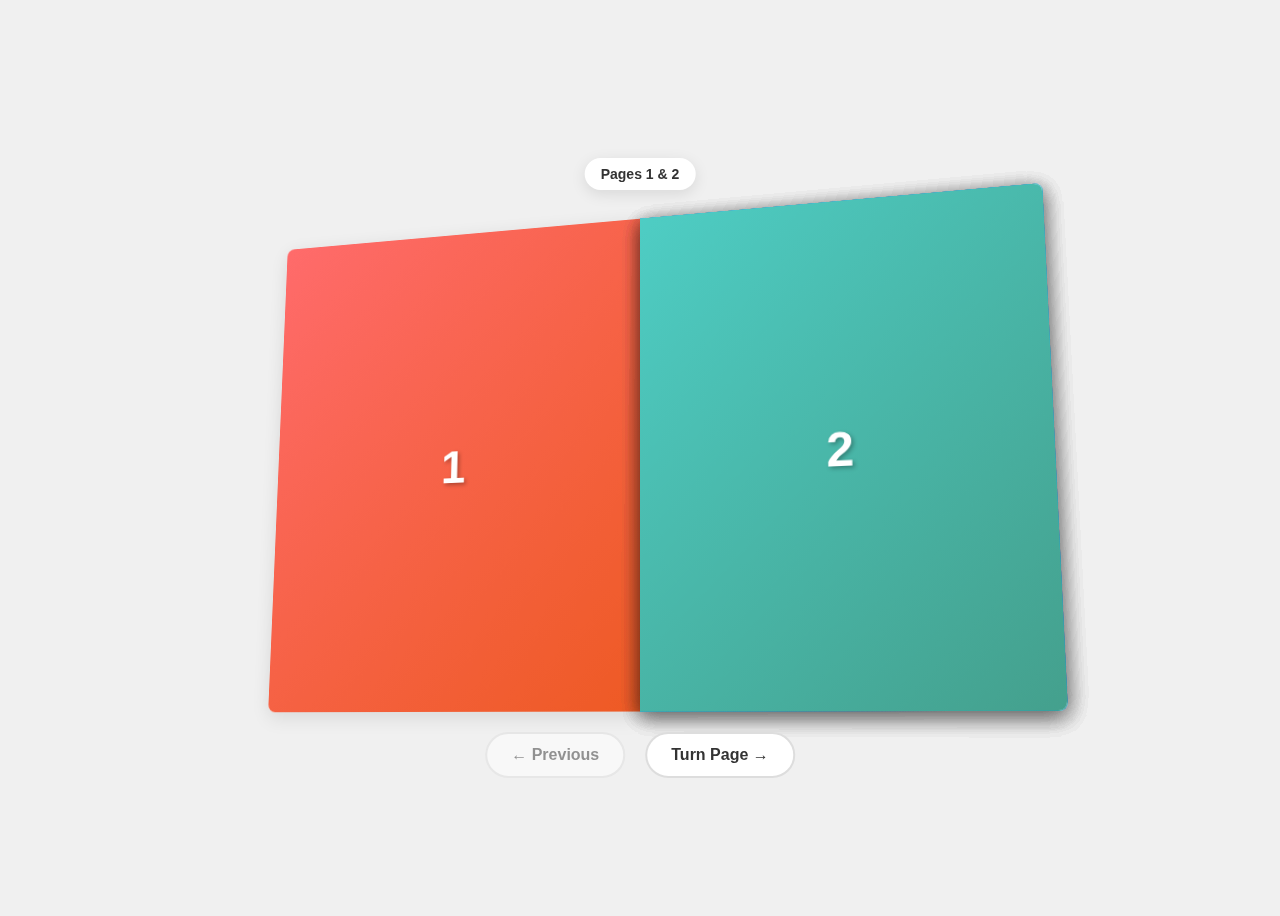
<file: animations_separate_subfolders/album_withFlippingPages/index.html>
<!DOCTYPE html>
<html lang="en">
<head>
    <meta charset="UTF-8">
    <meta name="viewport" content="width=device-width, initial-scale=1.0">
    <title>Fixed 12-Page 3D Photo Album - Separate Files</title>
    <link rel="stylesheet" href="style.css">
</head>
<body>
    <div class="album-container">
        <div class="status" id="status">Pages 1 & 2</div>
        <div class="book" id="book">
            <div class="static-left-page">
                <div class="page-content content-1">1</div>
            </div>
        </div>
        <div class="controls">
            <button class="btn" id="prevBtn" disabled>← Previous</button>
            <button class="btn" id="nextBtn">Turn Page →</button>
        </div>
    </div>

    <script src="script.js"></script>
</body>
</html>
</file>
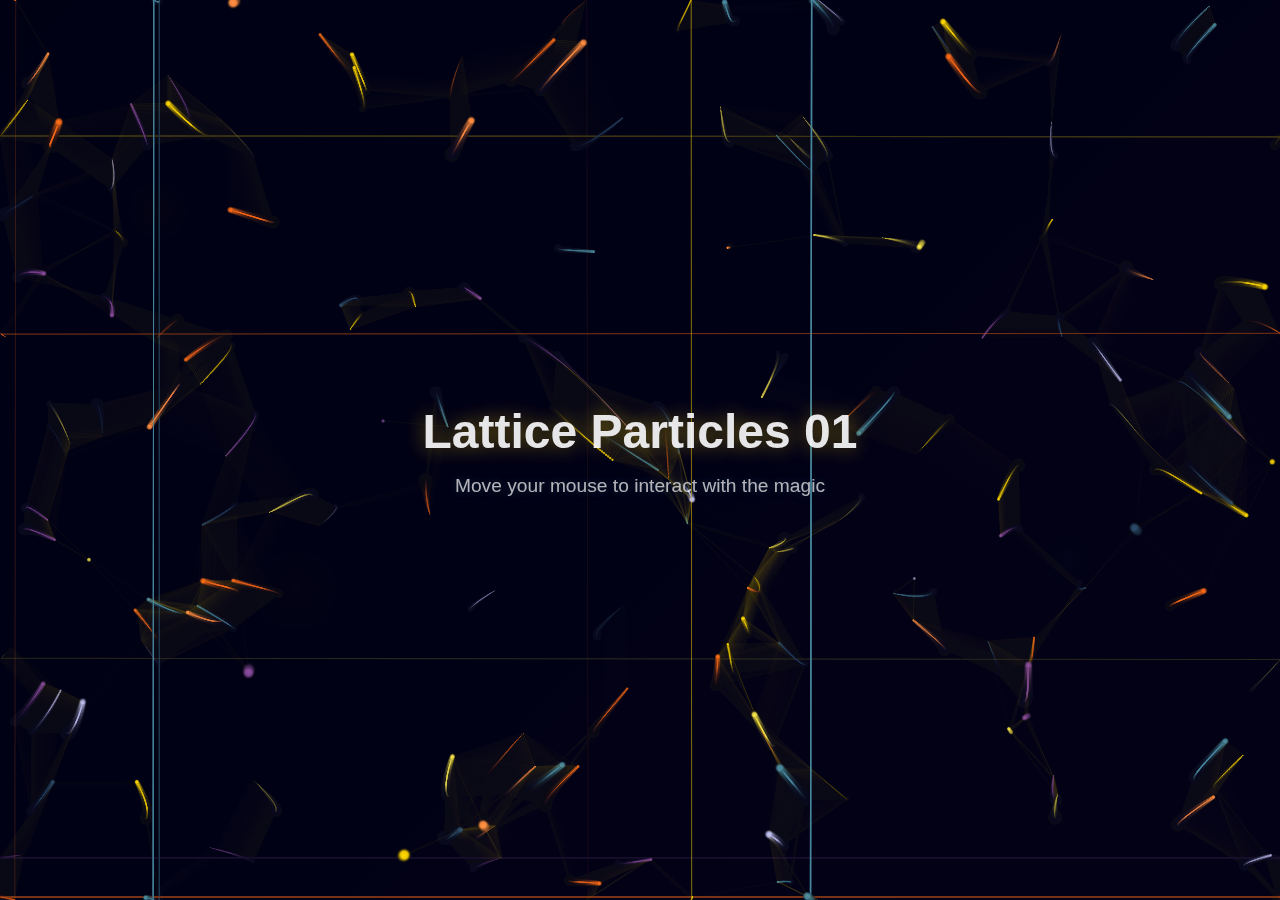
<file: animations_separate_subfolders/lattice-particles-01/index.html>
<!DOCTYPE html>
<html lang="en">
<head>
    <meta charset="UTF-8">
    <meta name="viewport" content="width=device-width, initial-scale=1.0">
    <title>Lattice Particles 01 - Separate Files</title>
    <link rel="stylesheet" href="style.css">
</head>
<body>
    <canvas id="canvas"></canvas>
    
    <div class="floating-orb orb-1"></div>
    <div class="floating-orb orb-2"></div>
    <div class="floating-orb orb-3"></div>
    
    <div class="content">
        <h1 class="title">Lattice Particles 01</h1>
        <p class="subtitle">Move your mouse to interact with the magic</p>
    </div>

    <script src="script.js"></script>
</body>
</html>
</file>
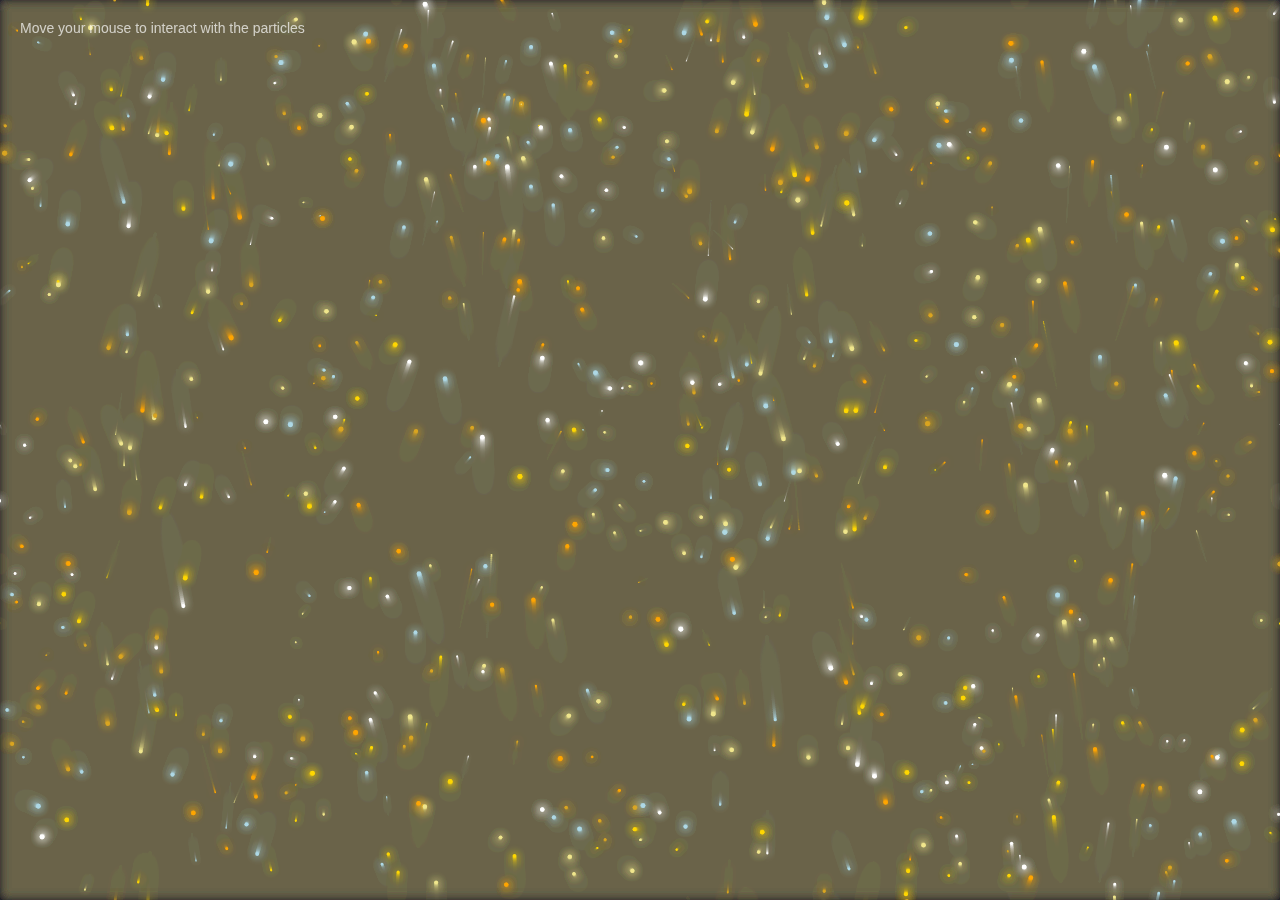
<file: animations_separate_subfolders/radial-hover-particles/index.html>
<!DOCTYPE html>
<html lang="en">
<head>
    <meta charset="UTF-8">
    <meta name="viewport" content="width=device-width, initial-scale=1.0">
    <title>Flowing Particles Effect - Separate Files</title>
    <link rel="stylesheet" href="style.css">
</head>
<body>
    <canvas id="particleCanvas"></canvas>
    <div class="info">Move your mouse to interact with the particles</div>

    <script src="script.js"></script>
</body>
</html>
</file>
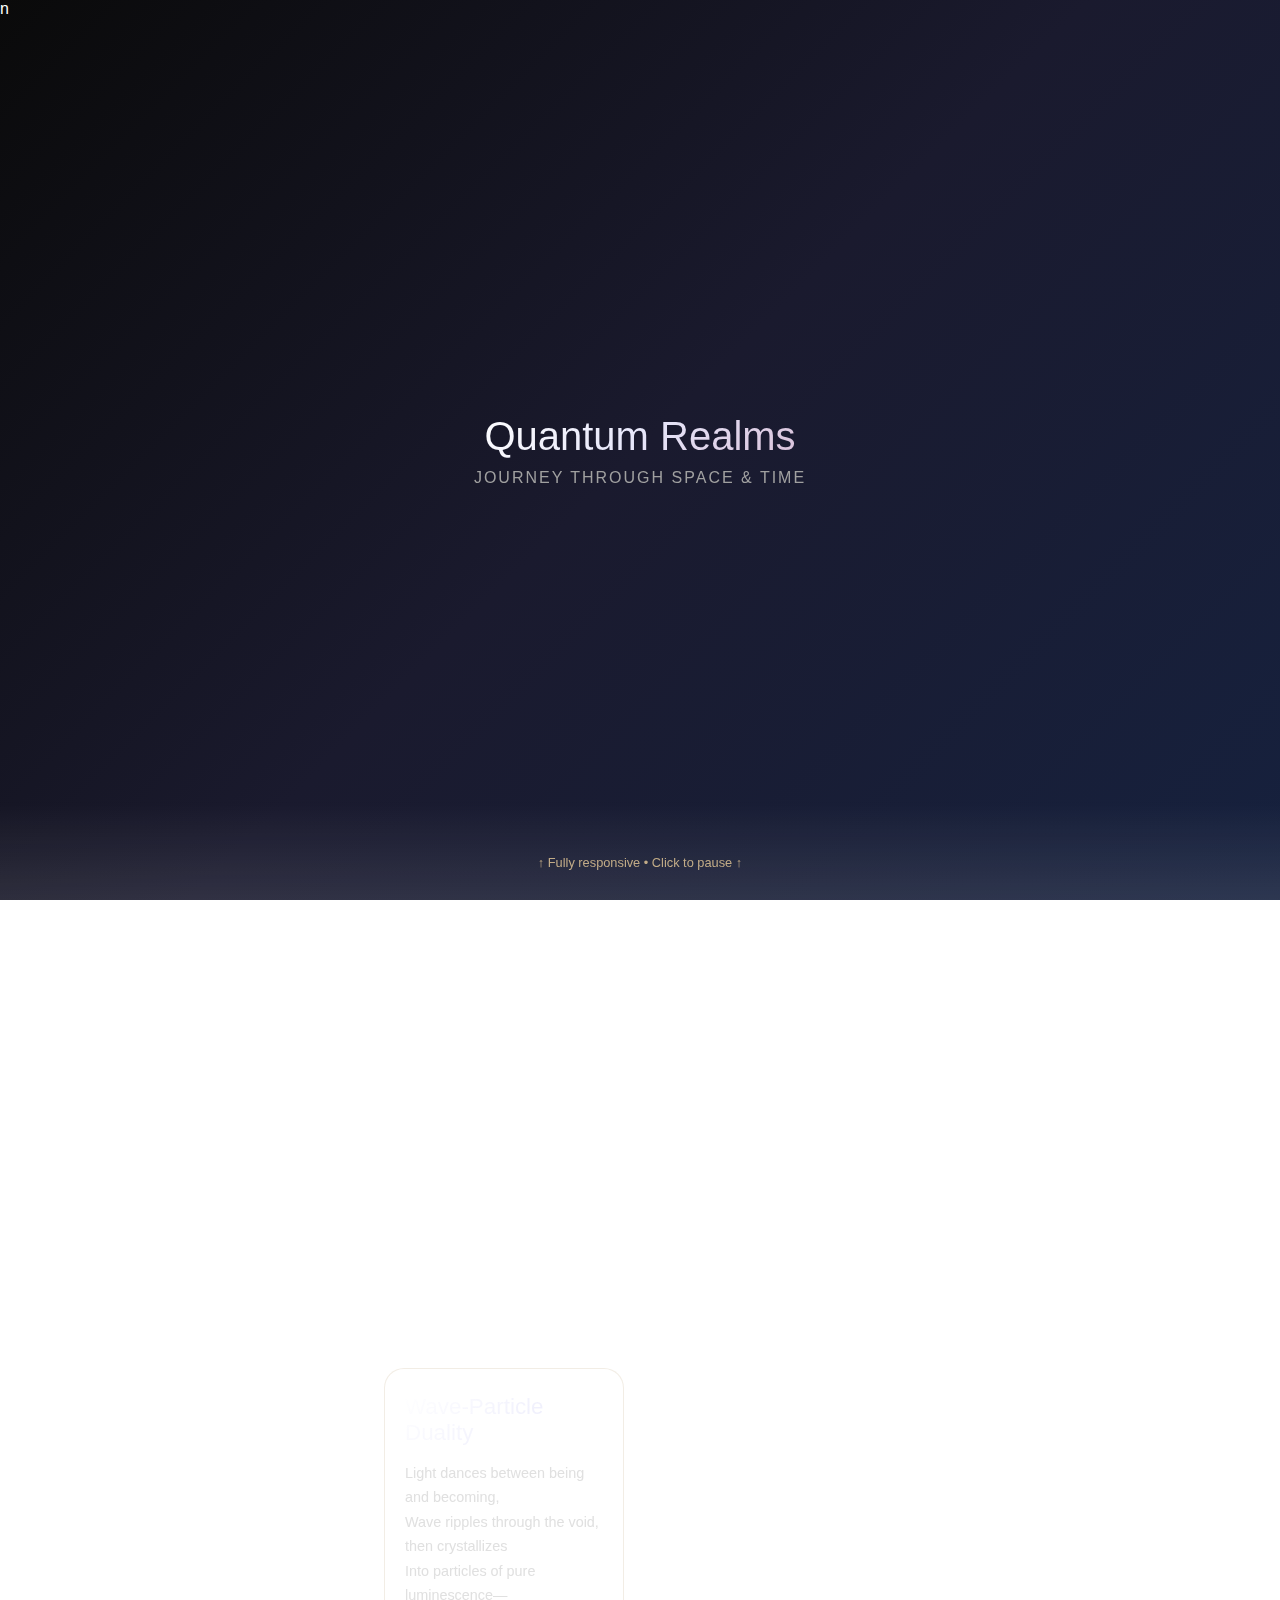
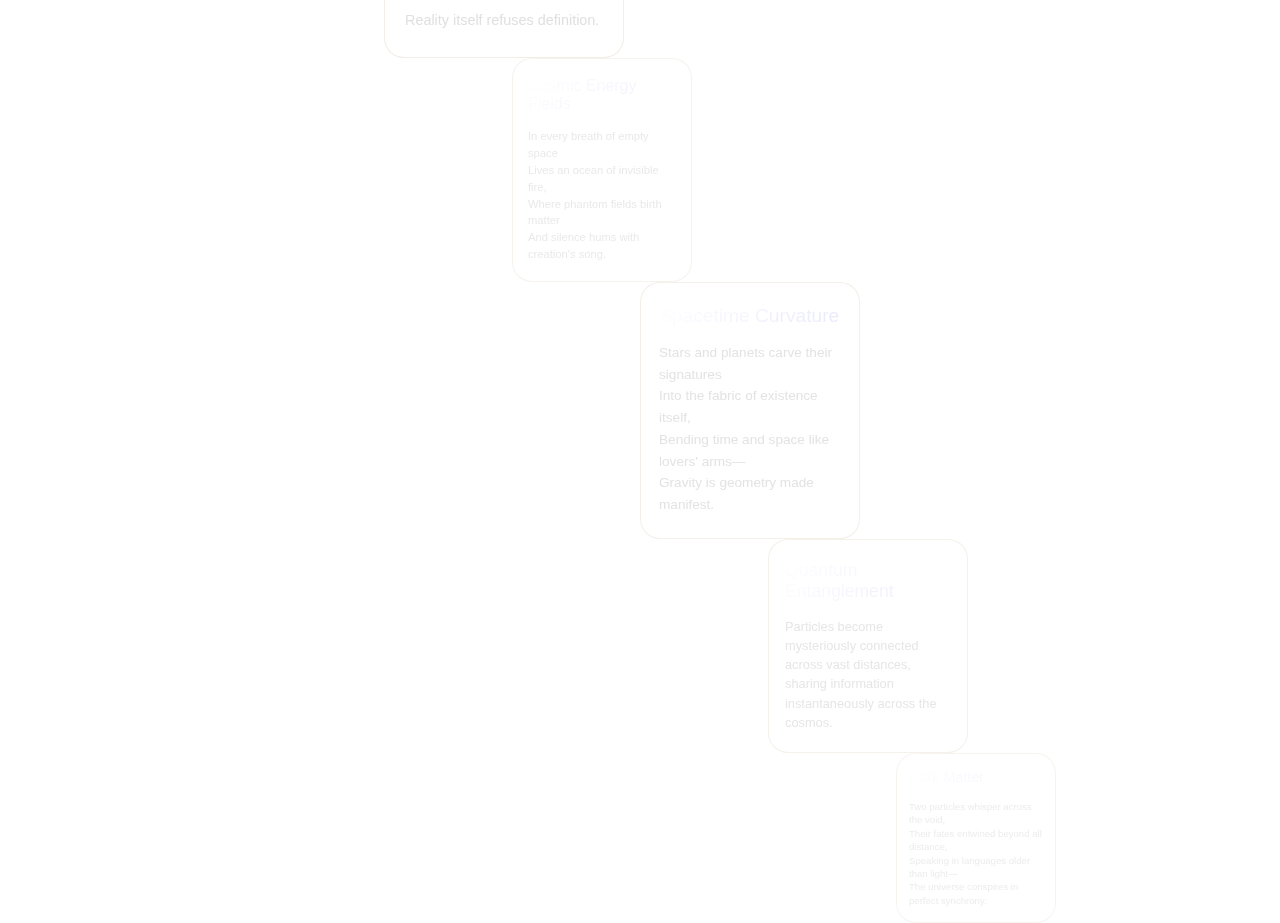
<file: animations_separate_subfolders/rising-info-snippets/index.html>
<!DOCTYPE html>
<html lang="en">
<head>
    <meta charset="UTF-8">
    <meta name="viewport" content="width=device-width, initial-scale=1.0">
    <title>Rising Info Cards - Separate Files</title>
    <link rel="stylesheet" href="style.css">
</head>
<body>
    <div class="container">
        <div class="header">
            <h1 class="title">Quantum Realms</h1>
            <p class="subtitle">Journey Through Space & Time</p>
        </div>
n
        <div class="floating-section" id="section1">
            <h2 class="section-title">Wave-Particle Duality</h2>
            <p class="section-content">
                Light dances between being and becoming,<br>
        Wave ripples through the void, then crystallizes<br>
        Into particles of pure luminescence—<br>
        Reality itself refuses definition.
            </p>
        </div>

        <div class="floating-section" id="section2">
            <h2 class="section-title">Cosmic Energy Fields</h2>
            <p class="section-content">In every breath of empty space<br>
        Lives an ocean of invisible fire,<br>
        Where phantom fields birth matter<br>
        And silence hums with creation's song.
            </p>
        </div>

        <div class="floating-section" id="section3">
            <h2 class="section-title">Spacetime Curvature</h2>
            <p class="section-content">Stars and planets carve their signatures<br>
        Into the fabric of existence itself,<br>
        Bending time and space like lovers' arms—<br>
        Gravity is geometry made manifest.
            </p>
        </div>

        <div class="floating-section" id="section4">
            <h2 class="section-title">Quantum Entanglement</h2>
            <p class="section-content">
                Particles become mysteriously connected across vast distances, sharing information instantaneously across the cosmos.
            </p>
        </div>

        <div class="floating-section" id="section5">
            <h2 class="section-title">Dark Matter</h2>
            <p class="section-content">Two particles whisper across the void,<br>
        Their fates entwined beyond all distance,<br>
        Speaking in languages older than light—<br>
        The universe conspires in perfect synchrony.
            </p>
        </div>
    </div>

    <div class="instructions">
        ↑ Fully responsive • Click to pause ↑
    </div>

    <script src="script.js"></script>
</body>
</html>
</file>
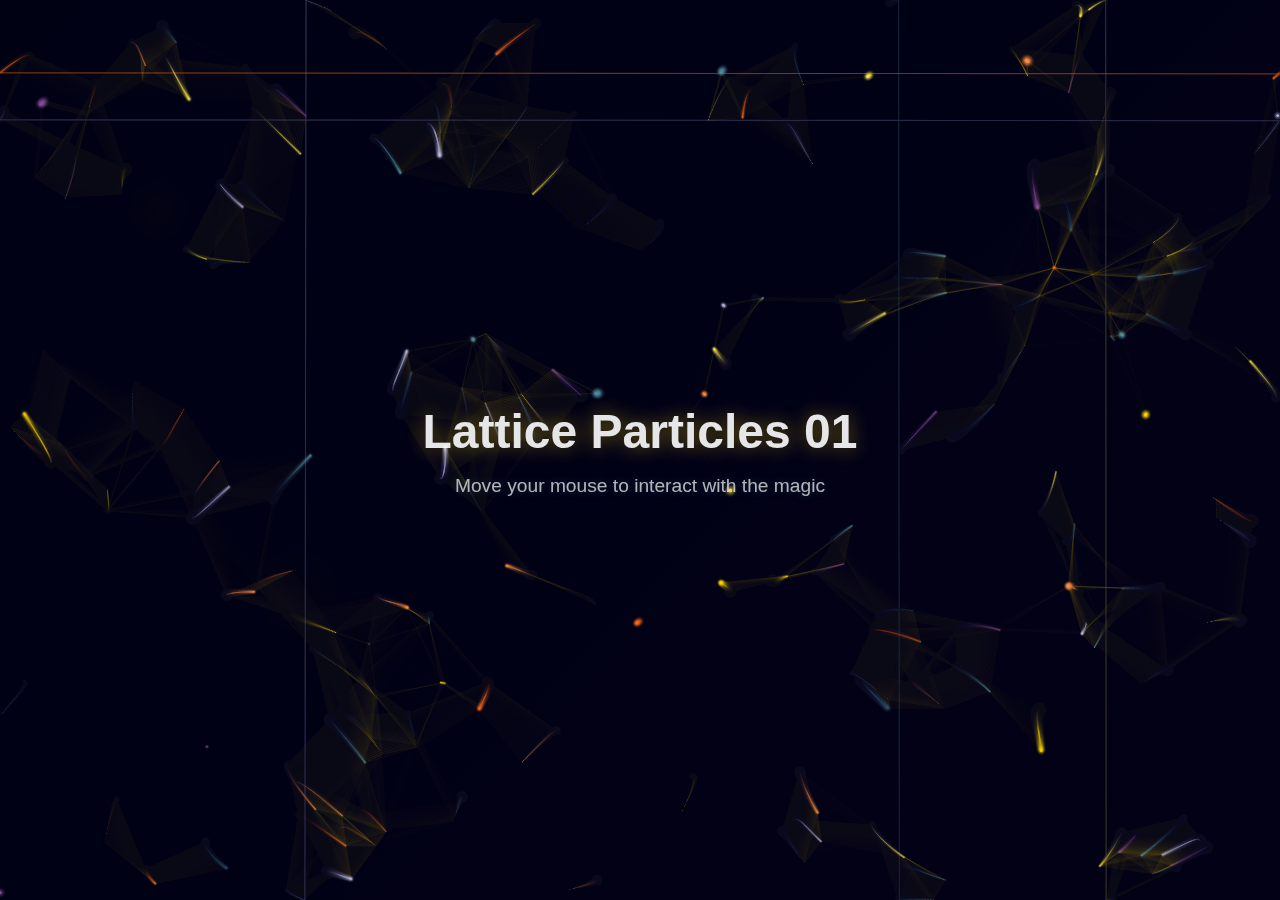
<file: lattice-particles-01.html>
<!DOCTYPE html>
<html lang="en">
<head>
    <meta charset="UTF-8">
    <meta name="viewport" content="width=device-width, initial-scale=1.0">
    <title>Magical Particle Effects</title>
    <style>
        * {
            margin: 0;
            padding: 0;
            box-sizing: border-box;
        }

        body {
            background: linear-gradient(135deg, #0a0a1a 0%, #1a1a3a 50%, #2a1a4a 100%);
            overflow: hidden;
            height: 100vh;
            font-family: 'Arial', sans-serif;
        }

        #canvas {
            position: absolute;
            top: 0;
            left: 0;
            z-index: 1;
        }

        .content {
            position: relative;
            z-index: 2;
            display: flex;
            flex-direction: column;
            align-items: center;
            justify-content: center;
            height: 100vh;
            color: #ffffff;
            text-align: center;
            pointer-events: none;
        }

        .title {
            font-size: 3rem;
            margin-bottom: 1rem;
            text-shadow: 0 0 20px rgba(255, 215, 0, 0.5);
            opacity: 0.9;
        }

        .subtitle {
            font-size: 1.2rem;
            opacity: 0.7;
            text-shadow: 0 0 10px rgba(74, 138, 160, 0.5);
        }

        .floating-orb {
            position: absolute;
            border-radius: 50%;
            pointer-events: none;
            filter: blur(1px);
        }

        .orb-1 {
            width: 60px;
            height: 60px;
            background: radial-gradient(circle, rgba(255, 215, 0, 0.4) 0%, rgba(255, 215, 0, 0.1) 50%, transparent 100%);
            top: 20%;
            left: 10%;
            animation: float1 8s ease-in-out infinite;
        }

        .orb-2 {
            width: 40px;
            height: 40px;
            background: radial-gradient(circle, rgba(74, 138, 160, 0.6) 0%, rgba(74, 138, 160, 0.2) 50%, transparent 100%);
            top: 60%;
            right: 15%;
            animation: float2 10s ease-in-out infinite;
        }

        .orb-3 {
            width: 80px;
            height: 80px;
            background: radial-gradient(circle, rgba(255, 140, 66, 0.3) 0%, rgba(255, 140, 66, 0.1) 50%, transparent 100%);
            bottom: 30%;
            left: 20%;
            animation: float3 12s ease-in-out infinite;
        }

        @keyframes float1 {
            0%, 100% { transform: translateY(0px) translateX(0px) scale(1); }
            25% { transform: translateY(-30px) translateX(20px) scale(1.1); }
            50% { transform: translateY(-60px) translateX(-10px) scale(0.9); }
            75% { transform: translateY(-20px) translateX(-30px) scale(1.05); }
        }

        @keyframes float2 {
            0%, 100% { transform: translateY(0px) translateX(0px) scale(1); }
            33% { transform: translateY(40px) translateX(-25px) scale(1.2); }
            66% { transform: translateY(-20px) translateX(15px) scale(0.8); }
        }

        @keyframes float3 {
            0%, 100% { transform: translateY(0px) translateX(0px) scale(1); }
            20% { transform: translateY(-25px) translateX(30px) scale(1.1); }
            40% { transform: translateY(20px) translateX(-20px) scale(0.9); }
            60% { transform: translateY(-40px) translateX(10px) scale(1.15); }
            80% { transform: translateY(10px) translateX(-40px) scale(0.95); }
        }
    </style>
</head>
<body>
    <canvas id="canvas"></canvas>
    
    <div class="floating-orb orb-1"></div>
    <div class="floating-orb orb-2"></div>
    <div class="floating-orb orb-3"></div>
    
    <div class="content">
        <h1 class="title">Lattice Particles 01</h1>
        <p class="subtitle">Move your mouse to interact with the magic</p>
    </div>

    <script>
        const canvas = document.getElementById('canvas');
        const ctx = canvas.getContext('2d');

        canvas.width = window.innerWidth;
        canvas.height = window.innerHeight;

        const particles = [];
        const particleCount = 150;
        const mouse = { x: canvas.width / 2, y: canvas.height / 2 };

        // Color palette inspired by the image
        const colors = [
            'rgba(255, 215, 0, 0.8)',    // Gold
            'rgba(255, 237, 78, 0.7)',   // Light gold
            'rgba(74, 138, 160, 0.8)',   // Teal
            'rgba(42, 74, 106, 0.7)',    // Dark teal
            'rgba(255, 140, 66, 0.8)',   // Orange
            'rgba(255, 107, 26, 0.7)',   // Deep orange
            'rgba(138, 76, 160, 0.6)',   // Purple
            'rgba(200, 200, 255, 0.5)'   // Light blue
        ];

        class Particle {
            constructor() {
                this.x = Math.random() * canvas.width;
                this.y = Math.random() * canvas.height;
                this.vx = (Math.random() - 0.5) * 0.8;
                this.vy = (Math.random() - 0.5) * 0.8;
                this.size = Math.random() * 3 + 1;
                this.color = colors[Math.floor(Math.random() * colors.length)];
                this.life = 1;
                this.decay = Math.random() * 0.02 + 0.005;
                this.originalSize = this.size;
                this.trail = [];
                this.trailLength = Math.floor(Math.random() * 20) + 10;
            }

            update() {
                // Mouse attraction
                const dx = mouse.x - this.x;
                const dy = mouse.y - this.y;
                const distance = Math.sqrt(dx * dx + dy * dy);
                
                if (distance < 200) {
                    const force = (200 - distance) / 200 * 0.3;
                    this.vx += (dx / distance) * force * 0.1;
                    this.vy += (dy / distance) * force * 0.1;
                }

                // Add flowing motion
                this.vx += Math.sin(Date.now() * 0.0005 + this.x * 0.01) * 0.05;
                this.vy += Math.cos(Date.now() * 0.0005 + this.y * 0.01) * 0.05;

                // Apply velocity
                this.x += this.vx;
                this.y += this.vy;

                // Add to trail
                this.trail.push({ x: this.x, y: this.y, life: 1 });
                if (this.trail.length > this.trailLength) {
                    this.trail.shift();
                }

                // Update trail life
                this.trail.forEach((point, index) => {
                    point.life = index / this.trail.length;
                });

                // Damping
                this.vx *= 0.98;
                this.vy *= 0.98;

                // Life decay
                this.life -= this.decay;
                this.size = this.originalSize * this.life;

                // Wrap around edges
                if (this.x < 0) this.x = canvas.width;
                if (this.x > canvas.width) this.x = 0;
                if (this.y < 0) this.y = canvas.height;
                if (this.y > canvas.height) this.y = 0;

                // Reset if dead
                if (this.life <= 0) {
                    this.x = Math.random() * canvas.width;
                    this.y = Math.random() * canvas.height;
                    this.life = 1;
                    this.size = this.originalSize;
                    this.trail = [];
                    this.color = colors[Math.floor(Math.random() * colors.length)];
                }
            }

            draw() {
                ctx.save();
                
                // Draw trail
                if (this.trail.length > 1) {
                    ctx.beginPath();
                    ctx.moveTo(this.trail[0].x, this.trail[0].y);
                    
                    for (let i = 1; i < this.trail.length; i++) {
                        ctx.lineTo(this.trail[i].x, this.trail[i].y);
                    }
                    
                    ctx.strokeStyle = this.color.replace(/[\d\.]+\)$/g, (this.life * 0.3) + ')');
                    ctx.lineWidth = this.size * 0.5;
                    ctx.lineCap = 'round';
                    ctx.stroke();
                }

                // Draw particle
                const gradient = ctx.createRadialGradient(
                    this.x, this.y, 0,
                    this.x, this.y, this.size * 2
                );
                
                gradient.addColorStop(0, this.color);
                gradient.addColorStop(0.5, this.color.replace(/[\d\.]+\)$/g, (this.life * 0.3) + ')'));
                gradient.addColorStop(1, 'transparent');

                ctx.beginPath();
                ctx.arc(this.x, this.y, this.size * 2, 0, Math.PI * 2);
                ctx.fillStyle = gradient;
                ctx.fill();

                // Inner bright core
                ctx.beginPath();
                ctx.arc(this.x, this.y, this.size * 0.5, 0, Math.PI * 2);
                ctx.fillStyle = this.color.replace(/[\d\.]+\)$/g, (this.life * 0.9) + ')');
                ctx.fill();

                ctx.restore();
            }
        }

        // Initialize particles
        for (let i = 0; i < particleCount; i++) {
            particles.push(new Particle());
        }

        // Animation loop
        function animate() {
            ctx.fillStyle = 'rgba(10, 10, 26, 0.1)';
            ctx.fillRect(0, 0, canvas.width, canvas.height);

            particles.forEach(particle => {
                particle.update();
                particle.draw();
            });

            // Connection lines between nearby particles
            for (let i = 0; i < particles.length; i++) {
                for (let j = i + 1; j < particles.length; j++) {
                    const dx = particles[i].x - particles[j].x;
                    const dy = particles[i].y - particles[j].y;
                    const distance = Math.sqrt(dx * dx + dy * dy);

                    if (distance < 100) {
                        ctx.beginPath();
                        ctx.moveTo(particles[i].x, particles[i].y);
                        ctx.lineTo(particles[j].x, particles[j].y);
                        ctx.strokeStyle = `rgba(255, 215, 0, ${(1 - distance / 100) * 0.2})`;
                        ctx.lineWidth = 0.5;
                        ctx.stroke();
                    }
                }
            }

            requestAnimationFrame(animate);
        }

        // Mouse tracking
        canvas.addEventListener('mousemove', (e) => {
            mouse.x = e.clientX;
            mouse.y = e.clientY;
        });

        // Touch support
        canvas.addEventListener('touchmove', (e) => {
            e.preventDefault();
            mouse.x = e.touches[0].clientX;
            mouse.y = e.touches[0].clientY;
        });

        // Resize handler
        window.addEventListener('resize', () => {
            canvas.width = window.innerWidth;
            canvas.height = window.innerHeight;
        });

        // Start animation
        animate();
    </script>
</body>
</html>
</file>
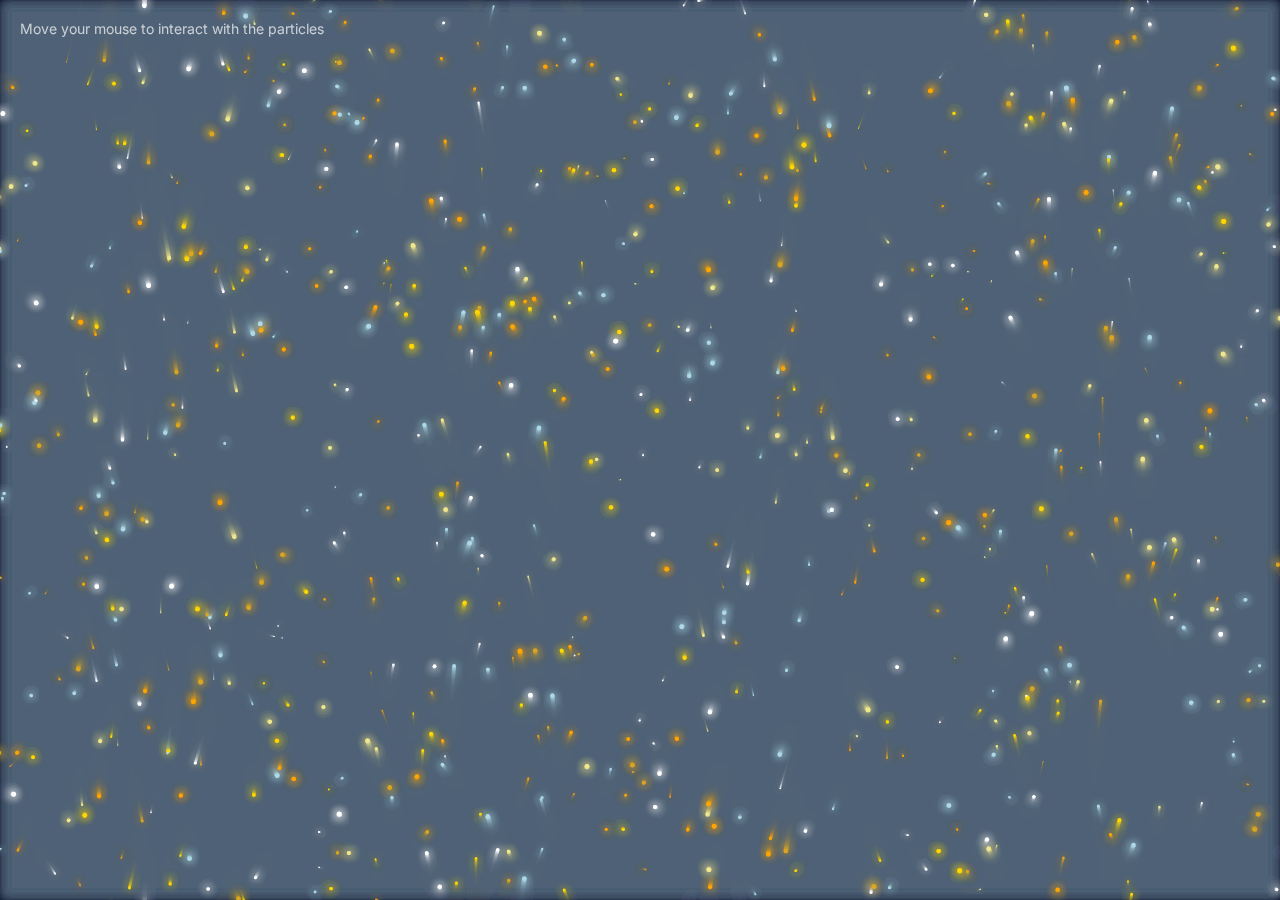
<file: radial-hover-particles.html>
<!DOCTYPE html>
<html lang="en">
<head>
    <meta charset="UTF-8">
    <meta name="viewport" content="width=device-width, initial-scale=1.0">
    <title>Flowing Particles Effect</title>
    <style>
        body {
            margin: 0;
            overflow: hidden;
            background-color: #00021a; /* Dark blue-black background */
        }
        canvas {
            display: block;
        }
        .info {
            position: absolute;
            top: 20px;
            left: 20px;
            color: rgba(255, 255, 255, 0.7);
            font-family: 'Inter', sans-serif;
            font-size: 14px;
            pointer-events: none; /* Make text non-interactive */
        }
    </style>
    <link rel="preconnect" href="https://fonts.googleapis.com">
    <link rel="preconnect" href="https://fonts.gstatic.com" crossorigin>
    <link href="https://fonts.googleapis.com/css2?family=Inter:wght@400;500&display=swap" rel="stylesheet">
</head>
<body>
    <canvas id="particleCanvas"></canvas>
    <div class="info">Move your mouse to interact with the particles</div>

    <script>
        const canvas = document.getElementById('particleCanvas');
        const ctx = canvas.getContext('2d');

        // Set canvas to full screen
        canvas.width = window.innerWidth;
        canvas.height = window.innerHeight;

        // --- Configuration ---
        const PARTICLE_COUNT = 800;
        const CONNECT_DISTANCE = 100; // Not used in this style, but good to have
        const MOUSE_INTERACTION_RADIUS = 150;
        // Color palette inspired by the provided image
        const COLORS = ['#FFD700', '#FFA500', '#ADD8E6', '#FFFFFF', '#F0E68C', '#DAA520'];

        let particlesArray = [];
        const mouse = {
            x: null,
            y: null,
        };

        // --- Event Listeners ---
        window.addEventListener('mousemove', (event) => {
            mouse.x = event.x;
            mouse.y = event.y;
        });

        window.addEventListener('mouseout', () => {
            mouse.x = null;
            mouse.y = null;
        });

        window.addEventListener('resize', () => {
            canvas.width = window.innerWidth;
            canvas.height = window.innerHeight;
            init(); // Re-initialize particles on resize
        });
        
        // --- Particle Class ---
        class Particle {
            constructor(x, y, directionX, directionY, size, color) {
                this.x = x;
                this.y = y;
                this.directionX = directionX;
                this.directionY = directionY;
                this.size = size;
                this.color = color;
                this.baseX = this.x; // Store original x for wave effect
                this.speed = Math.random() * 0.5 + 0.1;
                this.waveFactor = Math.random() * 2 + 1; // How much it waves
            }

            // Method to draw individual particle
            draw() {
                ctx.beginPath();
                ctx.arc(this.x, this.y, this.size, 0, Math.PI * 2, false);
                // Create a subtle glow effect
                ctx.shadowBlur = 10;
                ctx.shadowColor = this.color;
                ctx.fillStyle = this.color;
                ctx.fill();
                ctx.closePath();
            }

            // Method to update particle's position
            update() {
                // Reset shadow before drawing to avoid artifacts
                ctx.shadowBlur = 0;
                
                // --- Edge Detection ---
                // If particle goes off screen, wrap it around to the other side
                if (this.x > canvas.width + this.size) {
                    this.x = -this.size;
                }
                if (this.x < -this.size) {
                    this.x = canvas.width + this.size;
                }
                if (this.y > canvas.height + this.size) {
                    this.y = -this.size;
                }
                if (this.y < -this.size) {
                    this.y = canvas.height + this.size;
                }

                // --- Mouse Interaction ---
                // Calculate distance between particle and mouse
                if (mouse.x !== null && mouse.y !== null) {
                    let dx = mouse.x - this.x;
                    let dy = mouse.y - this.y;
                    let distance = Math.sqrt(dx * dx + dy * dy);
                    
                    if (distance < MOUSE_INTERACTION_RADIUS) {
                        // Push particle away from mouse
                        this.x -= dx / 10;
                        this.y -= dy / 10;
                    } else {
                        // Move particle normally
                         this.moveParticle();
                    }
                } else {
                     this.moveParticle();
                }

                this.draw();
            }

            // Handles the base movement of the particle
            moveParticle() {
                this.x += this.directionX * this.speed;
                // Add a sine wave for a flowing effect
                this.y += (this.directionY + Math.sin(this.x * 0.01) * this.waveFactor) * this.speed;
            }
        }

        // --- Animation Functions ---
        
        // Create particle array
        function init() {
            particlesArray = [];
            for (let i = 0; i < PARTICLE_COUNT; i++) {
                let size = Math.random() * 2 + 0.5; // Varies particle size
                let x = Math.random() * canvas.width;
                let y = Math.random() * canvas.height;
                // Random direction: -0.5 to 0.5
                let directionX = (Math.random() - 0.5) * 1.5;
                let directionY = (Math.random() - 0.5) * 1.5;
                let color = COLORS[Math.floor(Math.random() * COLORS.length)];
                particlesArray.push(new Particle(x, y, directionX, directionY, size, color));
            }
        }

        // Animation loop
        function animate() {
            // Use a semi-transparent background to create a trail effect
            ctx.fillStyle = 'rgba(0, 2, 26, 0.1)';
            ctx.fillRect(0, 0, canvas.width, canvas.height);
            
            for (let i = 0; i < particlesArray.length; i++) {
                particlesArray[i].update();
            }
            requestAnimationFrame(animate);
        }

        // --- Start ---
        init();
        animate();
    </script>
</body>
</html>
</file>
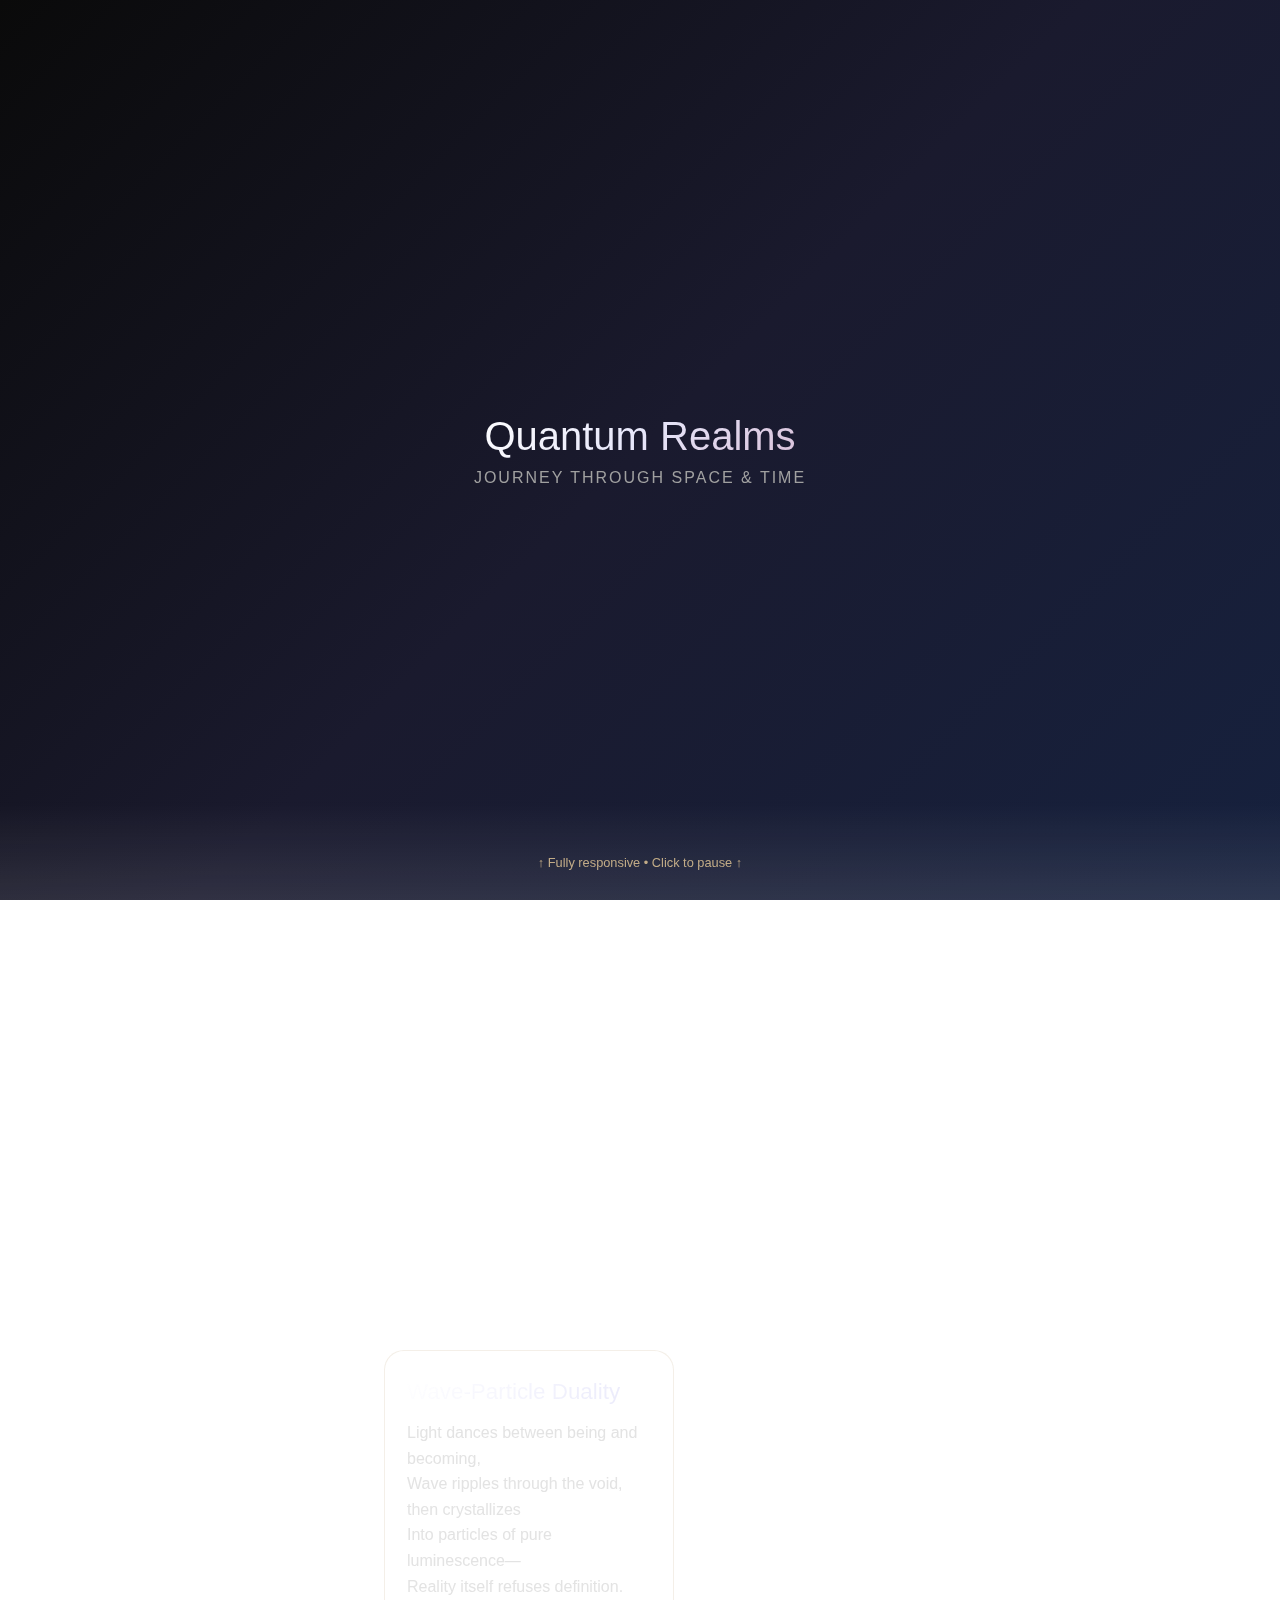
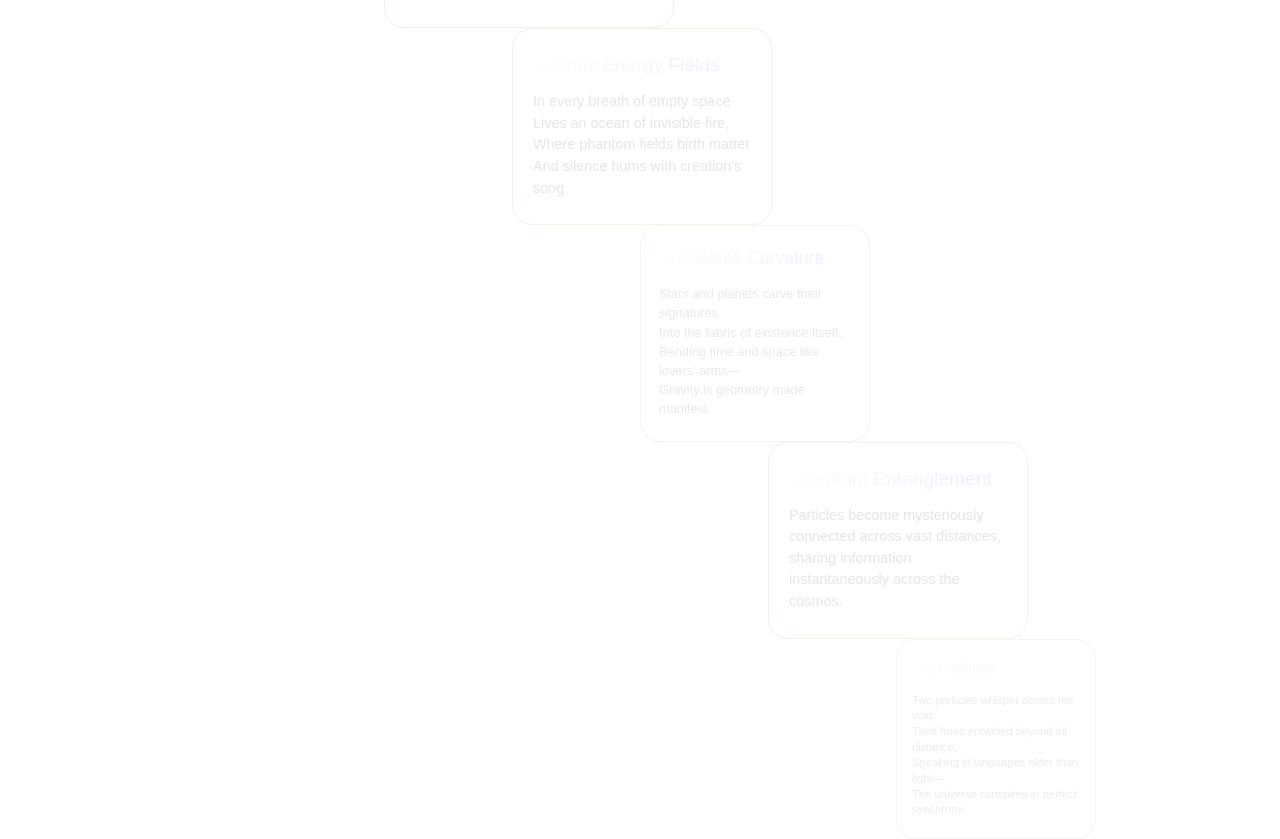
<file: rising-info-snippets.html>
<!DOCTYPE html>
<html lang="en">
<head>
    <meta charset="UTF-8">
    <meta name="viewport" content="width=device-width, initial-scale=1.0">
    <title>Rising Info Cards</title>
    <style>
        * {
            margin: 0;
            padding: 0;
            box-sizing: border-box;
        }

        body {
            font-family: 'Cera Basic', 'Helvetica Neue', Arial, sans-serif;
            background: linear-gradient(135deg, #0a0a0a 0%, #1a1a2e 50%, #16213e 100%);
            background-attachment: fixed;
            color: #ffffff;
            overflow-x: hidden;
            min-height: 100vh;
        }

        .container {
            width: 100vw;
            height: 100vh;
            position: relative;
        }

        .container::after {
            content: '';
            position: fixed;
            bottom: 0;
            left: 0;
            width: 100%;
            height: 100px;
            background: linear-gradient(0deg, rgba(255, 255, 255, 0.1) 0%, transparent 100%);
            pointer-events: none;
            z-index: 10;
        }

        .header {
            position: fixed;
            top: 50%;
            left: 50%;
            transform: translate(-50%, -50%);
            text-align: center;
            z-index: 3;
            pointer-events: none;
        }

        .title {
            font-size: 2rem;
            font-weight: 300;
            background: linear-gradient(135deg, #ffffff, #E6E6FA, #D8BFD8);
            background-clip: text;
            -webkit-background-clip: text;
            -webkit-text-fill-color: transparent;
            margin-bottom: 10px;
        }

        .subtitle {
            font-size: 0.8rem;
            color: #a0a0a0;
            letter-spacing: 1px;
            text-transform: uppercase;
        }

        /* Desktop header sizing */
        @media (min-width: 768px) {
            .title {
                font-size: 2.5rem;
            }

            .subtitle {
                font-size: 1rem;
                letter-spacing: 2px;
            }
        }

        .floating-section {
            position: absolute;
            padding: 25px 20px;
            background: rgba(255, 255, 255, 0.05);
            border-radius: 20px;
            border: 1px solid rgba(190, 166, 127, 0.2);
            backdrop-filter: blur(8px);
            cursor: pointer;
            animation-timing-function: linear;
            animation-fill-mode: forwards;
            overflow: hidden;
            position: relative;
        }

        .floating-section::before {
            content: '';
            position: absolute;
            top: 0;
            left: -100%;
            width: 100%;
            height: 2px;
            background: linear-gradient(90deg, transparent, #bea67f, transparent);
            animation: shimmer 3s infinite;
        }

        @keyframes shimmer {
            0% { left: -100%; }
            100% { left: 100%; }
        }

        /* 5 depth layers with dramatic differences - responsive sizing */
        .floating-section.back {
            width: 160px;
            z-index: 1;
            opacity: 0.6;
            padding: 15px 12px;
        }

        .floating-section.back .section-content {
            font-size: 0.6rem !important;
            line-height: 1.4;
        }

        .floating-section.back .section-title {
            font-size: 0.9rem !important;
        }

        .floating-section.middle-back {
            width: 180px;
            z-index: 2;
            opacity: 0.7;
            padding: 18px 15px;
        }

        .floating-section.middle-back .section-content {
            font-size: 0.7rem !important;
            line-height: 1.5;
        }

        .floating-section.middle-back .section-title {
            font-size: 1.0rem !important;
        }

        .floating-section.middle {
            width: 200px;
            z-index: 4;
            opacity: 0.8;
            padding: 20px 16px;
        }

        .floating-section.middle .section-content {
            font-size: 0.8rem !important;
            line-height: 1.5;
        }

        .floating-section.middle .section-title {
            font-size: 1.1rem !important;
        }

        .floating-section.middle-front {
            width: 220px;
            z-index: 5;
            opacity: 0.9;
            padding: 22px 18px;
        }

        .floating-section.middle-front .section-content {
            font-size: 0.85rem !important;
            line-height: 1.6;
        }

        .floating-section.middle-front .section-title {
            font-size: 1.2rem !important;
        }

        .floating-section.front {
            width: 240px;
            z-index: 6;
            opacity: 1;
            padding: 25px 20px;
        }

        .floating-section.front .section-content {
            font-size: 0.9rem !important;
            line-height: 1.7;
        }

        .floating-section.front .section-title {
            font-size: 1.4rem !important;
        }

        /* Desktop sizes */
        @media (min-width: 768px) {
            .floating-section.back {
                width: 200px;
                padding: 20px 15px;
            }

            .floating-section.back .section-content {
                font-size: 0.7rem !important;
            }

            .floating-section.back .section-title {
                font-size: 1.0rem !important;
            }

            .floating-section.middle-back {
                width: 230px;
                padding: 22px 18px;
            }

            .floating-section.middle-back .section-content {
                font-size: 0.8rem !important;
            }

            .floating-section.middle-back .section-title {
                font-size: 1.1rem !important;
            }

            .floating-section.middle {
                width: 260px;
                padding: 25px 20px;
            }

            .floating-section.middle .section-content {
                font-size: 0.9rem !important;
            }

            .floating-section.middle .section-title {
                font-size: 1.2rem !important;
            }

            .floating-section.middle-front {
                width: 290px;
                padding: 28px 22px;
            }

            .floating-section.middle-front .section-content {
                font-size: 1.0rem !important;
            }

            .floating-section.middle-front .section-title {
                font-size: 1.4rem !important;
            }

            .floating-section.front {
                width: 320px;
                padding: 30px 25px;
            }

            .floating-section.front .section-content {
                font-size: 1.1rem !important;
            }

            .floating-section.front .section-title {
                font-size: 1.6rem !important;
            }
        }

        .section-title {
            background: linear-gradient(135deg, #ffffff, #E6E6FA);
            background-clip: text;
            -webkit-background-clip: text;
            -webkit-text-fill-color: transparent;
            margin-bottom: 15px;
            font-weight: 400;
            font-size: 1.3rem;
        }

        .section-content {
            color: #e0e0e0;
            line-height: 1.6;
        }

        /* Single floating animation - cards visible until 75% across screen */
        @keyframes floatUp {
            0% { transform: translateY(150vh); opacity: 0; }
            27% { opacity: 1; }
            69% { opacity: 1; }
            78% { opacity: 0; }
            100% { transform: translateY(-30vh); opacity: 0; }
        }

        /* Simple click effect */
        .floating-section.clicked {
            transform: scale(1.02, 0.96) rotateX(2deg) rotateY(2deg);
            background: rgba(255, 255, 255, 0.08);
            border-color: rgba(190, 166, 127, 0.4);
            transition: all 0.2s ease;
        }

        /* Simple pause effect */
        .floating-section.paused {
            animation-play-state: paused;
            transform: scale(1.03);
            box-shadow: 0 10px 20px rgba(190, 166, 127, 0.3);
            border-color: rgba(190, 166, 127, 0.5);
        }

        .instructions {
            position: fixed;
            bottom: 30px;
            left: 50%;
            transform: translateX(-50%);
            color: #bea67f;
            font-size: 0.7rem;
            text-align: center;
            z-index: 7;
        }

        @media (min-width: 768px) {
            .instructions {
                font-size: 0.8rem;
            }
        }
    </style>
</head>
<body>
    <div class="container">
        <div class="header">
            <h1 class="title">Quantum Realms</h1>
            <p class="subtitle">Journey Through Space & Time</p>
        </div>

        <div class="floating-section" id="section1">
            <h2 class="section-title">Wave-Particle Duality</h2>
            <p class="section-content">
                Light dances between being and becoming,<br>
        Wave ripples through the void, then crystallizes<br>
        Into particles of pure luminescence—<br>
        Reality itself refuses definition.
            </p>
        </div>

        <div class="floating-section" id="section2">
            <h2 class="section-title">Cosmic Energy Fields</h2>
            <p class="section-content">In every breath of empty space<br>
        Lives an ocean of invisible fire,<br>
        Where phantom fields birth matter<br>
        And silence hums with creation's song.
            </p>
        </div>

        <div class="floating-section" id="section3">
            <h2 class="section-title">Spacetime Curvature</h2>
            <p class="section-content">Stars and planets carve their signatures<br>
        Into the fabric of existence itself,<br>
        Bending time and space like lovers' arms—<br>
        Gravity is geometry made manifest.
            </p>
        </div>

        <div class="floating-section" id="section4">
            <h2 class="section-title">Quantum Entanglement</h2>
            <p class="section-content">
                Particles become mysteriously connected across vast distances, sharing information instantaneously across the cosmos.
            </p>
        </div>

        <div class="floating-section" id="section5">
            <h2 class="section-title">Dark Matter</h2>
            <p class="section-content">Two particles whisper across the void,<br>
        Their fates entwined beyond all distance,<br>
        Speaking in languages older than light—<br>
        The universe conspires in perfect synchrony.
            </p>
        </div>
    </div>

    <div class="instructions">
        ↑ Fully responsive • Click to pause ↑
    </div>

    <script>
        class FloatingSection {
            constructor(element) {
                this.element = element;
                this.isPaused = false;
                this.isAnimating = false;
                this.duration = 20;
                this.delay = 0;
                
                this.init();
            }

            init() {
                const index = parseInt(this.element.id.replace('section', '')) - 1;
                const positions = ['30%', '40%', '50%', '60%', '70%'];
                const delays = [0, 3, 6, 9, 12];
                
                this.element.style.left = positions[index];
                this.element.style.transform = 'translateY(150vh)';
                this.delay = delays[index];
                
                this.assignRandomLayer();
                this.element.addEventListener('click', () => this.togglePause());
                
                setTimeout(() => this.startAnimation(), this.delay * 1000);
            }

            assignRandomLayer() {
                const layers = ['back', 'middle-back', 'middle', 'middle-front', 'front'];
                const randomIndex = Math.floor(Math.random() * layers.length);
                const selectedLayer = layers[randomIndex];
                
                this.element.classList.remove(...layers);
                this.element.classList.add(selectedLayer);
                
                // Proper speed differences for parallax effect
                const speedRanges = {
                    'back': Math.random() * 6 + 35,        // 35-41 seconds (slowest, distant)
                    'middle-back': Math.random() * 4 + 28,  // 28-32 seconds
                    'middle': Math.random() * 4 + 22,       // 22-26 seconds  
                    'middle-front': Math.random() * 4 + 16, // 16-20 seconds
                    'front': Math.random() * 4 + 12         // 12-16 seconds (fastest, closest)
                };
                
                this.duration = speedRanges[selectedLayer];
            }

            togglePause() {
                this.element.classList.add('clicked');
                setTimeout(() => this.element.classList.remove('clicked'), 200);

                if (this.isPaused) {
                    this.resume();
                } else {
                    this.pause();
                }
            }

            pause() {
                this.isPaused = true;
                this.element.classList.add('paused');
                this.element.style.animationPlayState = 'paused';
            }

            resume() {
                this.isPaused = false;
                this.element.classList.remove('paused');
                this.element.style.animationPlayState = 'running';
            }

            startAnimation() {
                if (this.isAnimating) return;
                
                this.isAnimating = true;
                this.element.style.animation = `floatUp ${this.duration}s linear`;
                
                this.element.addEventListener('animationend', () => {
                    if (!this.isPaused) {
                        this.isAnimating = false;
                        setTimeout(() => this.restartAnimation(), 1000 + Math.random() * 2000);
                    }
                }, { once: true });
            }

            restartAnimation() {
                if (this.isPaused) return;
                
                this.assignRandomLayer();
                this.element.style.animation = 'none';
                this.element.offsetHeight;
                this.startAnimation();
            }
        }

        document.addEventListener('DOMContentLoaded', () => {
            [1,2,3,4,5].forEach(i => new FloatingSection(document.getElementById(`section${i}`)));
        });
    </script>
</body>
</html>
</file>
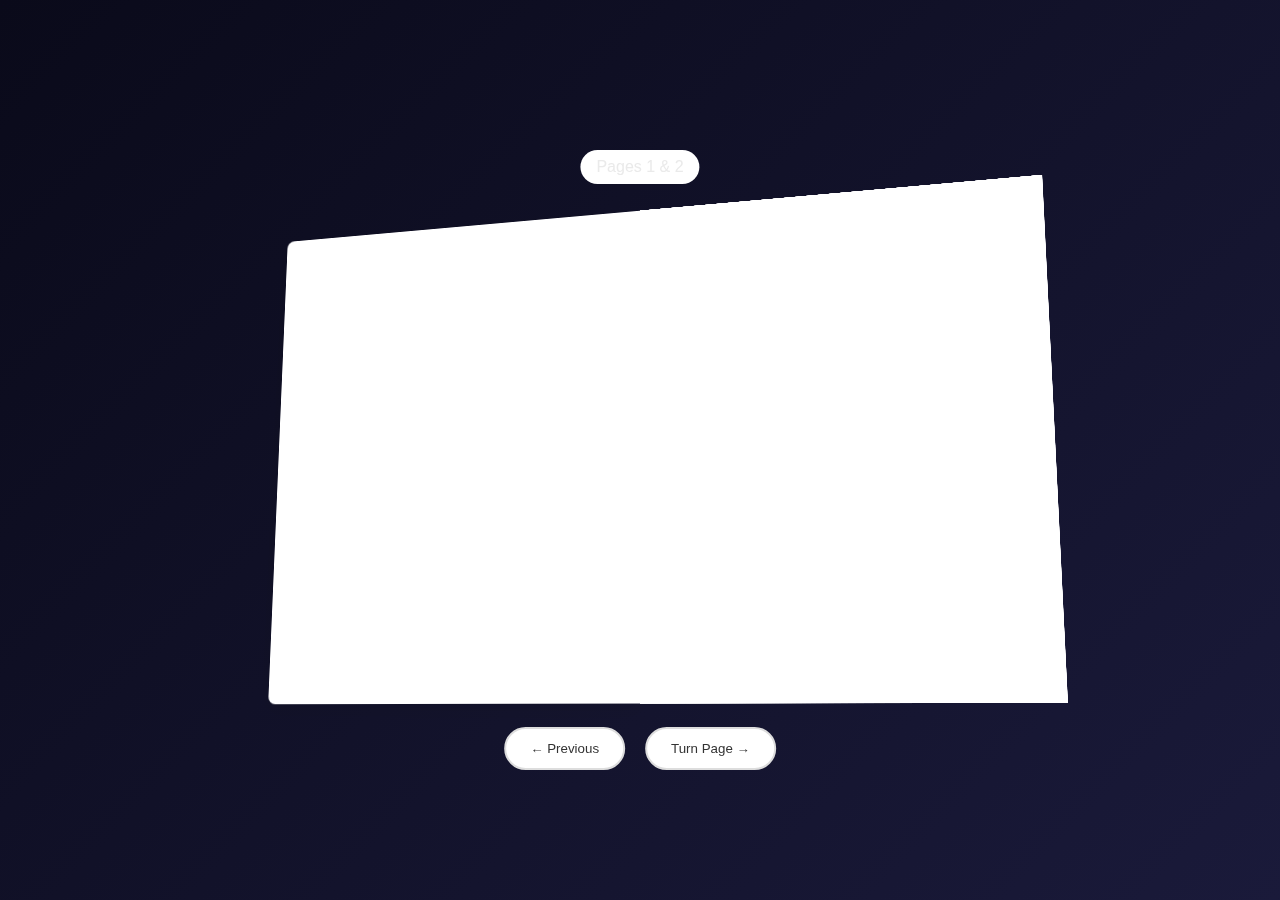
<file: animations_common_css/album_withFlippingPages.html>
<!DOCTYPE html>
<html lang="en">
<head>
  <meta charset="utf-8">
  <meta name="viewport" content="width=device-width,initial-scale=1">
  <title>Album With Flipping Pages - Common CSS</title>
  <link rel="stylesheet" href="common.css">
  <link rel="stylesheet" href="album-style.css">
</head>
<body>
  <div class="album-container">
    <div class="status" id="status">Pages 1 & 2</div>
    <div class="book" id="book">
      <div class="static-left-page">
        <div class="page-content content-1">1</div>
      </div>
    </div>
    <div class="controls">
      <button class="btn" id="prevBtn" disabled>← Previous</button>
      <button class="btn" id="nextBtn">Turn Page →</button>
    </div>
  </div>
  <script src="album-script.js"></script>
</body>
</html>
</file>
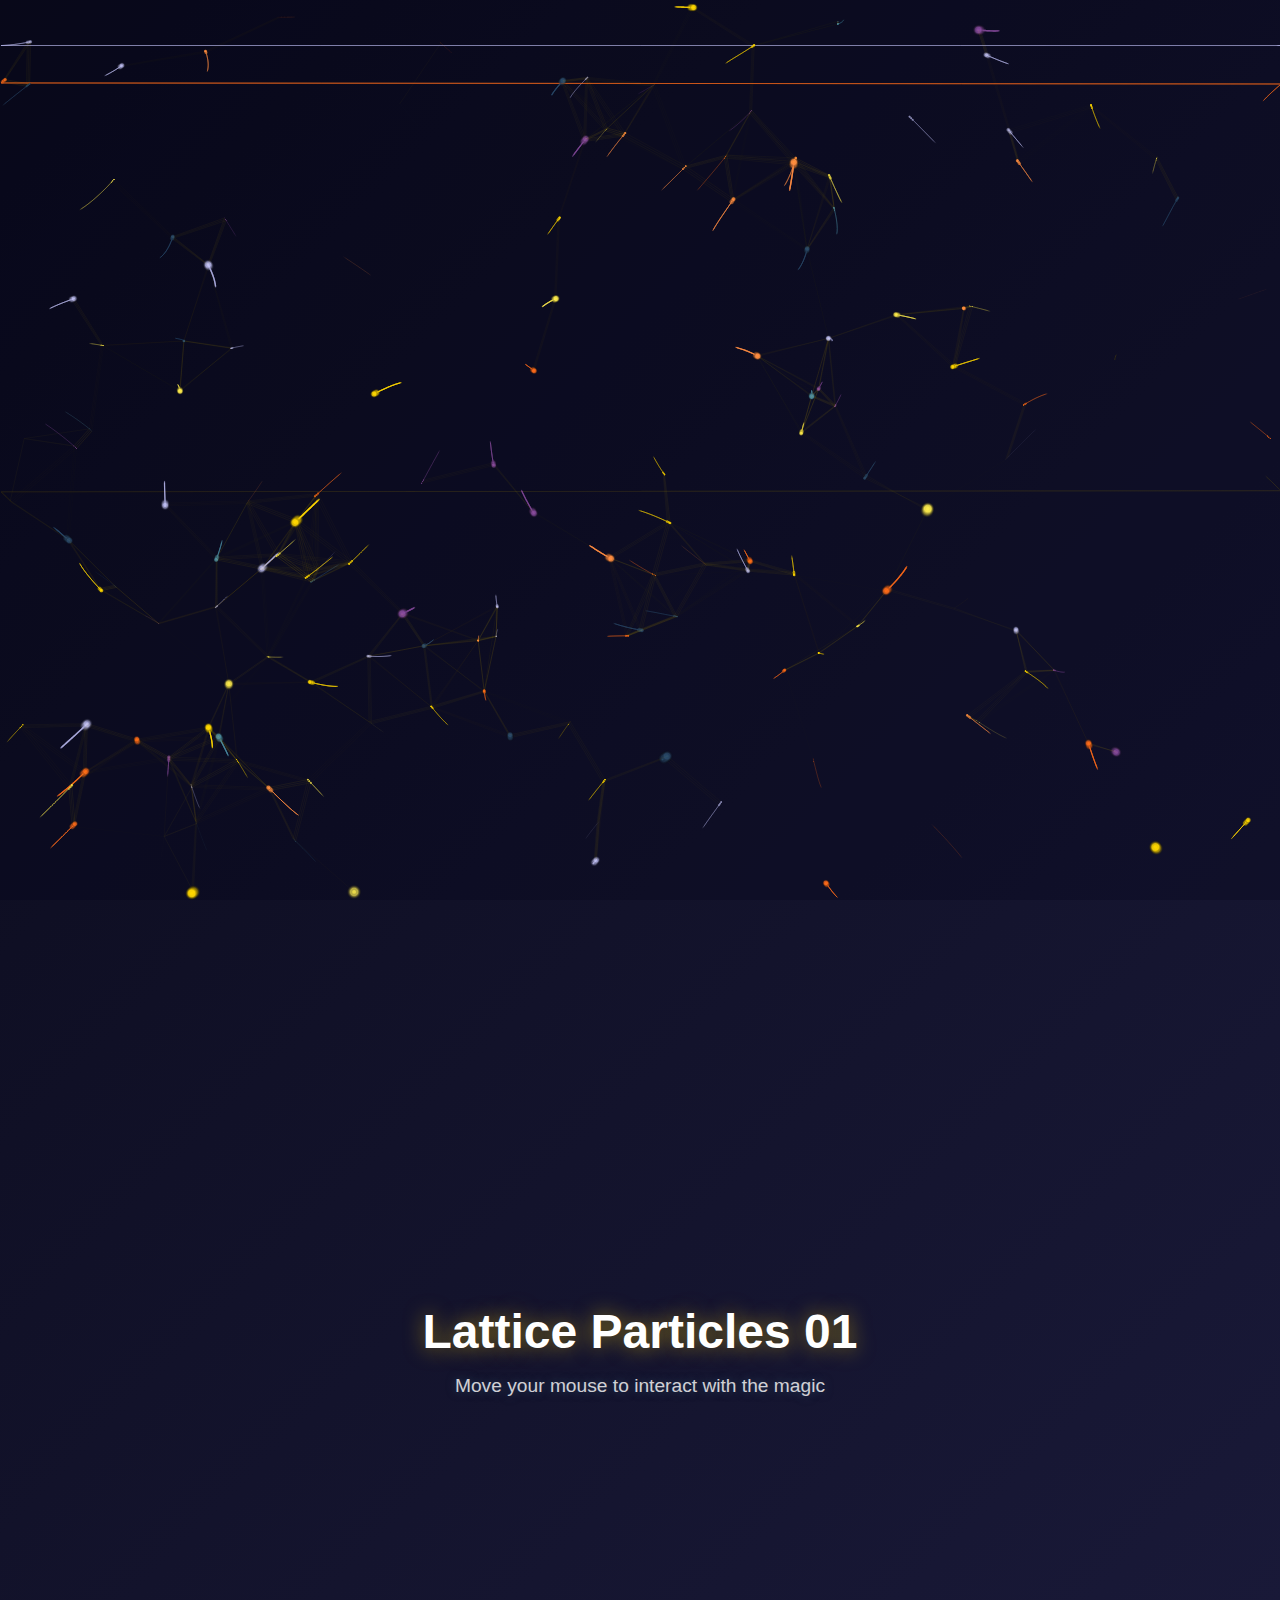
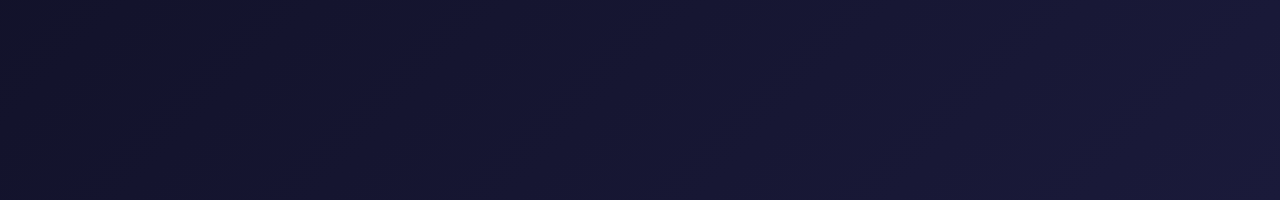
<file: animations_common_css/lattice-particles-01.html>
<!DOCTYPE html>
<html lang="en">
<head>
  <meta charset="utf-8">
  <meta name="viewport" content="width=device-width,initial-scale=1">
  <title>Lattice Particles 01 - Common CSS</title>
  <link rel="stylesheet" href="common.css">
  <link rel="stylesheet" href="lattice-style.css">
</head>
<body>
  <canvas id="canvas"></canvas>
  <div class="floating-orb orb-1"></div>
  <div class="floating-orb orb-2"></div>
  <div class="floating-orb orb-3"></div>
  <div class="content">
    <h1 class="title">Lattice Particles 01</h1>
    <p class="subtitle">Move your mouse to interact with the magic</p>
  </div>
  <script src="lattice-script.js"></script>
</body>
</html>
</file>
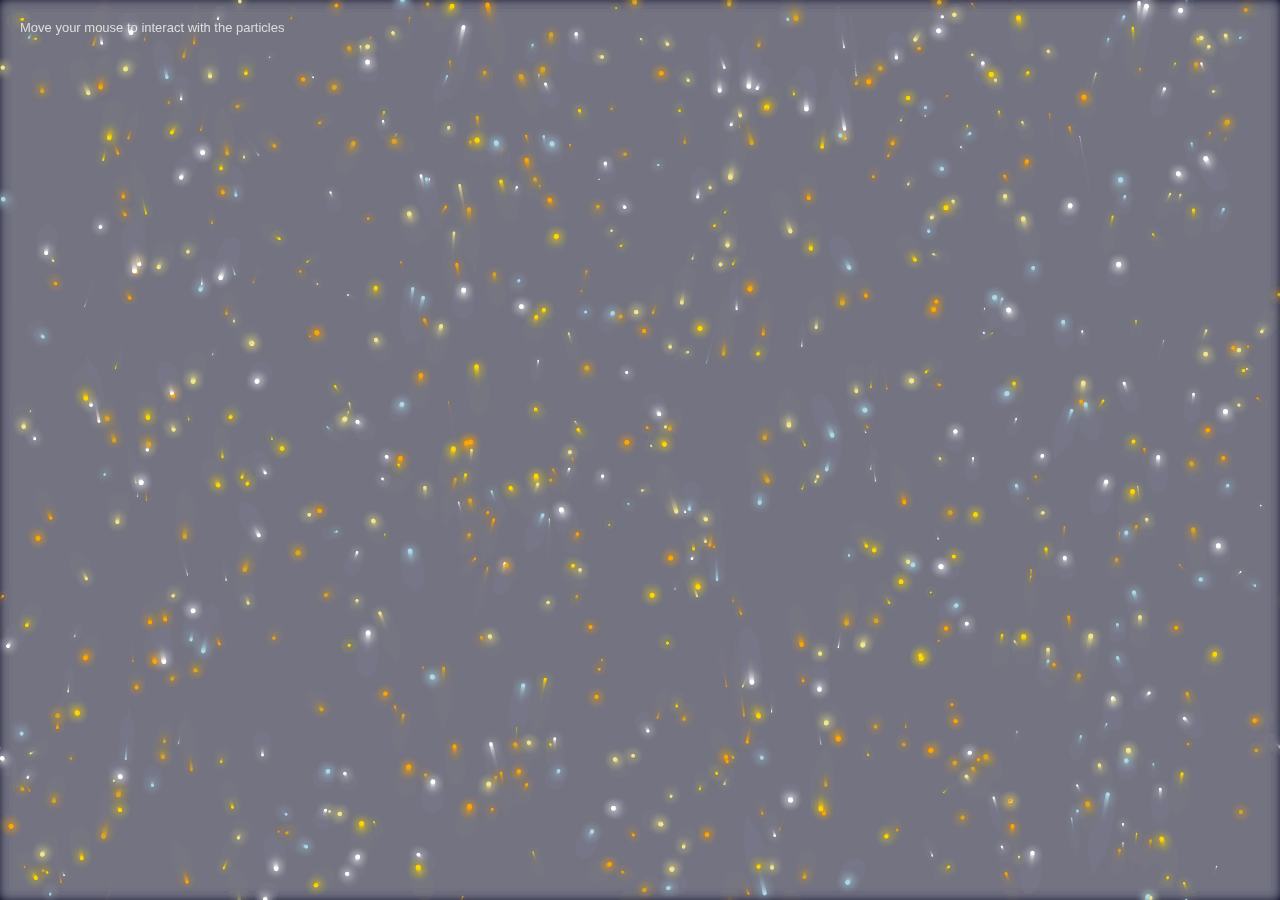
<file: animations_common_css/radial-hover-particles.html>
<!DOCTYPE html>
<html lang="en">
<head>
  <meta charset="utf-8">
  <meta name="viewport" content="width=device-width,initial-scale=1">
  <title>Radial Hover Particles - Common CSS</title>
  <link rel="stylesheet" href="common.css">
  <link rel="stylesheet" href="radial-style.css">
</head>
<body>
  <canvas id="particleCanvas"></canvas>
  <div class="info">Move your mouse to interact with the particles</div>
  <script src="radial-script.js"></script>
</body>
</html>
</file>
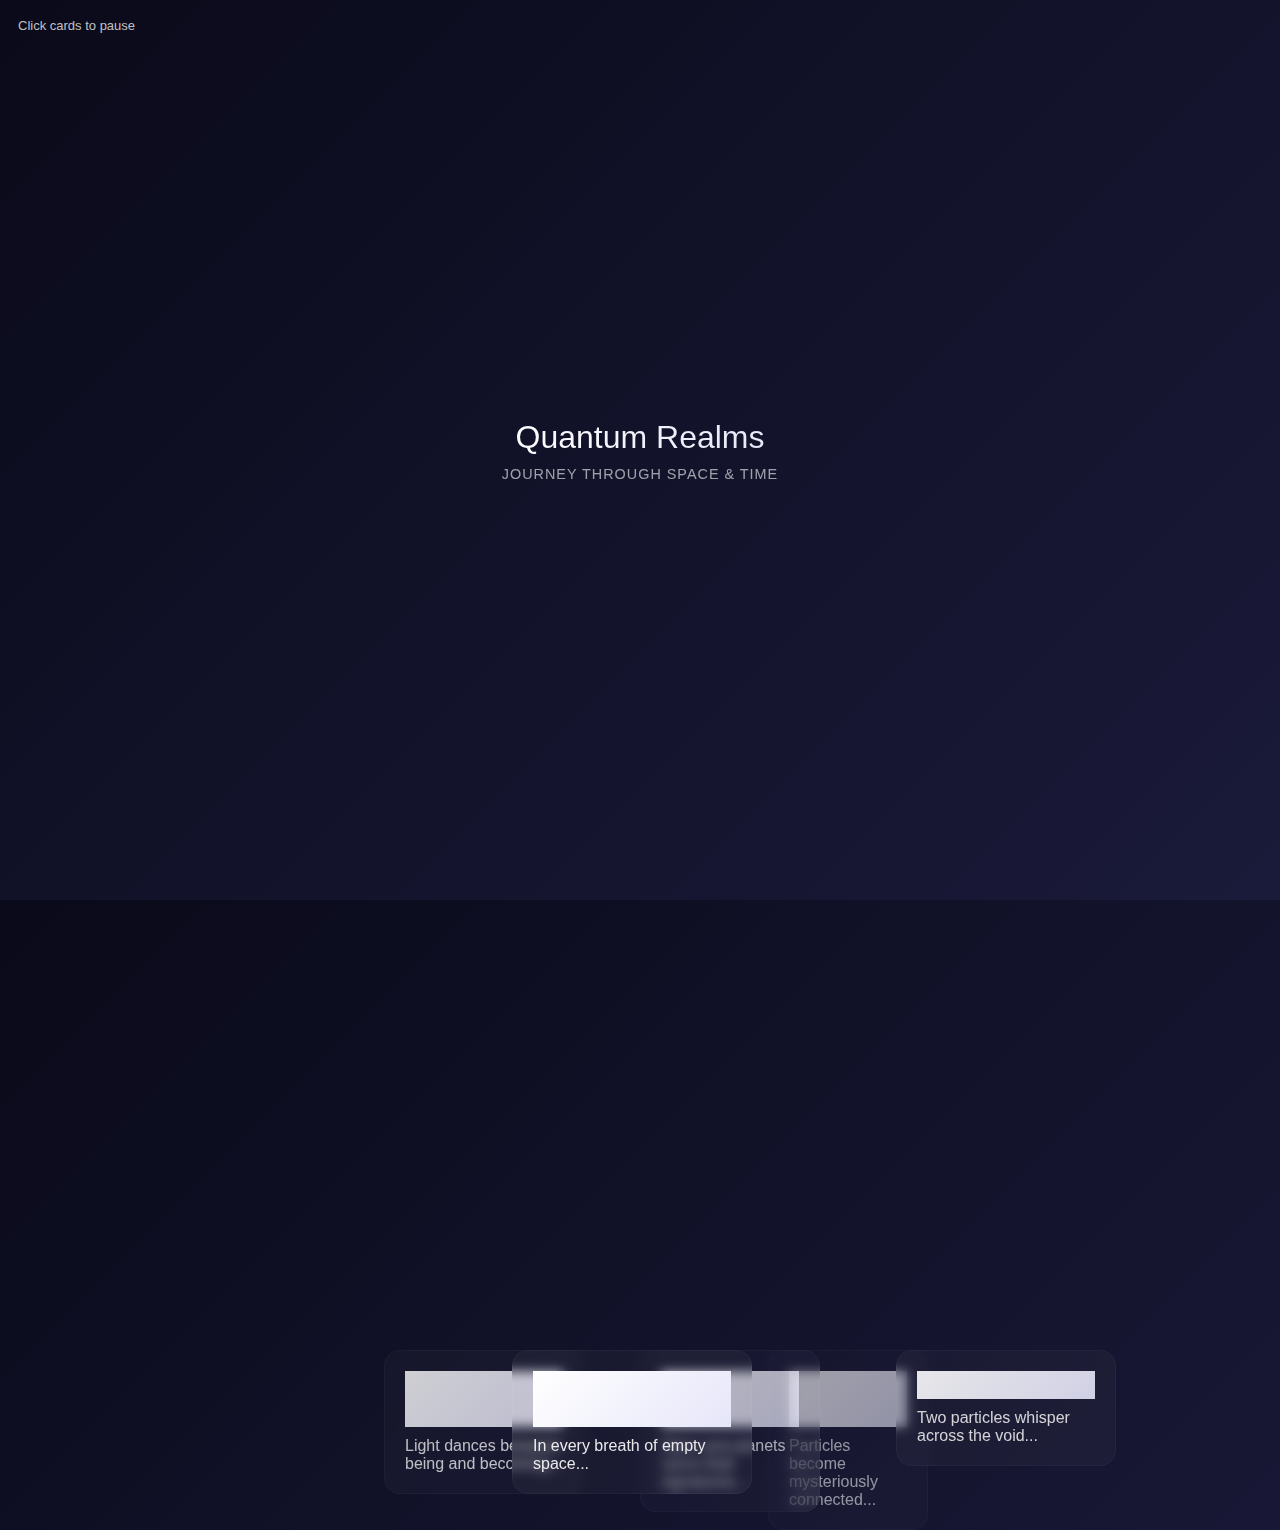
<file: animations_common_css/rising-info-snippets.html>
<!DOCTYPE html>
<html lang="en">
<head>
  <meta charset="utf-8">
  <meta name="viewport" content="width=device-width,initial-scale=1">
  <title>Rising Info Snippets - Common CSS</title>
  <link rel="stylesheet" href="common.css">
  <link rel="stylesheet" href="rising-style.css">
</head>
<body>
  <div class="container-centered">
    <div class="header">
      <h1 class="title">Quantum Realms</h1>
      <p class="subtitle">Journey Through Space & Time</p>
    </div>

    <div class="floating-section" id="section1">
      <h2 class="section-title">Wave-Particle Duality</h2>
      <p class="section-content">Light dances between being and becoming...</p>
    </div>

    <div class="floating-section" id="section2">
      <h2 class="section-title">Cosmic Energy Fields</h2>
      <p class="section-content">In every breath of empty space...</p>
    </div>

    <div class="floating-section" id="section3">
      <h2 class="section-title">Spacetime Curvature</h2>
      <p class="section-content">Stars and planets carve their signatures...</p>
    </div>

    <div class="floating-section" id="section4">
      <h2 class="section-title">Quantum Entanglement</h2>
      <p class="section-content">Particles become mysteriously connected...</p>
    </div>

    <div class="floating-section" id="section5">
      <h2 class="section-title">Dark Matter</h2>
      <p class="section-content">Two particles whisper across the void...</p>
    </div>
  </div>

  <div class="info">Click cards to pause</div>
  <script src="rising-script.js"></script>
</body>
</html>
</file>
<file: animations_separate_subfolders/album_withFlippingPages/style.css>
body { background: #f0f0f0; font-family: 'Arial', sans-serif; min-height: 100vh; display:flex; justify-content:center; align-items:center; }
.album-container { position: relative; width: 800px; height: 500px; perspective: 1500px; }
.book { position: relative; width: 100%; height: 100%; transform-style: preserve-3d; transform: rotateX(10deg) rotateY(-15deg); transition: transform 0.5s ease; }
.book:hover { transform: rotateX(0deg) rotateY(0deg); }
.static-left-page { position: absolute; width: 50%; height: 100%; background: white; border-radius: 8px 0 0 8px; overflow: hidden; box-shadow: 0 5px 20px rgba(0,0,0,0.1); left: 0; z-index: 1; }
.page { position: absolute; right: 0; top: 0; width: 50%; height: 100%; transform-style: preserve-3d; transform-origin: left center; transition: transform 1.2s ease-in-out; }
.page-face { position: absolute; width: 100%; height: 100%; background: white; backface-visibility: hidden; overflow: hidden; box-shadow: 0 5px 20px rgba(0,0,0,0.15); }
.front-face { border-radius: 0 8px 8px 0; }
.back-face { border-radius: 8px 0 0 8px; transform: rotateY(180deg); }
.page-content { width: 100%; height: 100%; display:flex; align-items:center; justify-content:center; font-size:48px; font-weight:bold; color:white; text-shadow:2px 2px 4px rgba(0,0,0,0.3); }
.content-1 { background: linear-gradient(135deg, #ff6b6b 0%, #ee5a24 100%); }
.content-2 { background: linear-gradient(135deg, #4ecdc4 0%, #44a08d 100%); }
.content-3 { background: linear-gradient(135deg, #feca57 0%, #ff9ff3 100%); }
.content-4 { background: linear-gradient(135deg, #48dbfb 0%, #0abde3 100%); }
.content-5 { background: linear-gradient(135deg, #ff9ff3 0%, #f368e0 100%); }
.content-6 { background: linear-gradient(135deg, #54a0ff 0%, #2e86de 100%); }
.content-7 { background: linear-gradient(135deg, #5f27cd 0%, #341f97 100%); }
.content-8 { background: linear-gradient(135deg, #00d2d3 0%, #54a0ff 100%); }
.content-9 { background: linear-gradient(135deg, #ff6348 0%, #ffb142 100%); }
.content-10 { background: linear-gradient(135deg, #ff4757 0%, #ff3838 100%); }
.content-11 { background: linear-gradient(135deg, #747d8c 0%, #2f3542 100%); }
.content-12 { background: linear-gradient(135deg, #7bed9f 0%, #70a1ff 100%); }
.flipped { transform: rotateY(-180deg); }
.controls { position: absolute; bottom: -70px; left:50%; transform: translateX(-50%); display:flex; gap:20px; }
.btn { padding: 12px 24px; background:white; border:2px solid #ddd; border-radius:25px; cursor:pointer; font-size:16px; font-weight:600; color:#333; }
.btn:disabled { opacity:0.5; cursor:not-allowed; }
.status { position:absolute; top:-50px; left:50%; transform:translateX(-50%); background:white; padding:8px 16px; border-radius:20px; font-size:14px; font-weight:600; color:#333; box-shadow:0 4px 15px rgba(0,0,0,0.1); }
</file>
<file: animations_separate_subfolders/lattice-particles-01/style.css>
* { margin: 0; padding: 0; box-sizing: border-box; }
body { background: linear-gradient(135deg, #0a0a1a 0%, #1a1a3a 50%, #2a1a4a 100%); overflow: hidden; height: 100vh; font-family: 'Arial', sans-serif; }
#canvas { position: absolute; top: 0; left: 0; z-index: 1; }
.content { position: relative; z-index: 2; display: flex; flex-direction: column; align-items: center; justify-content: center; height: 100vh; color: #ffffff; text-align: center; pointer-events: none; }
.title { font-size: 3rem; margin-bottom: 1rem; text-shadow: 0 0 20px rgba(255, 215, 0, 0.5); opacity: 0.9; }
.subtitle { font-size: 1.2rem; opacity: 0.7; text-shadow: 0 0 10px rgba(74, 138, 160, 0.5); }
.floating-orb { position: absolute; border-radius: 50%; pointer-events: none; filter: blur(1px); }
.orb-1 { width: 60px; height: 60px; background: radial-gradient(circle, rgba(255, 215, 0, 0.4) 0%, rgba(255, 215, 0, 0.1) 50%, transparent 100%); top: 20%; left: 10%; animation: float1 8s ease-in-out infinite; }
.orb-2 { width: 40px; height: 40px; background: radial-gradient(circle, rgba(74, 138, 160, 0.6) 0%, rgba(74, 138, 160, 0.2) 50%, transparent 100%); top: 60%; right: 15%; animation: float2 10s ease-in-out infinite; }
.orb-3 { width: 80px; height: 80px; background: radial-gradient(circle, rgba(255, 140, 66, 0.3) 0%, rgba(255, 140, 66, 0.1) 50%, transparent 100%); bottom: 30%; left: 20%; animation: float3 12s ease-in-out infinite; }
@keyframes float1 { 0%,100%{ transform: translateY(0px) translateX(0px) scale(1);} 25%{ transform: translateY(-30px) translateX(20px) scale(1.1);} 50%{ transform: translateY(-60px) translateX(-10px) scale(0.9);} 75%{ transform: translateY(-20px) translateX(-30px) scale(1.05);} }
@keyframes float2 { 0%,100%{ transform: translateY(0px) translateX(0px) scale(1);} 33%{ transform: translateY(40px) translateX(-25px) scale(1.2);} 66%{ transform: translateY(-20px) translateX(15px) scale(0.8);} }
@keyframes float3 { 0%,100%{ transform: translateY(0px) translateX(0px) scale(1);} 20%{ transform: translateY(-25px) translateX(30px) scale(1.1);} 40%{ transform: translateY(20px) translateX(-20px) scale(0.9);} 60%{ transform: translateY(-40px) translateX(10px) scale(1.15);} 80%{ transform: translateY(10px) translateX(-40px) scale(0.95);} }
</file>
<file: animations_separate_subfolders/radial-hover-particles/style.css>
body { margin: 0; overflow: hidden; background-color: #00021a; }
canvas { display: block; }
.info { position: absolute; top: 20px; left: 20px; color: rgba(255,255,255,0.7); font-family: 'Inter', sans-serif; font-size: 14px; pointer-events: none; }
</file>
<file: animations_separate_subfolders/rising-info-snippets/style.css>
/* Extracted styles from rising-info-snippets.html */
* { margin: 0; padding: 0; box-sizing: border-box; }

body { font-family: 'Cera Basic', 'Helvetica Neue', Arial, sans-serif; background: linear-gradient(135deg, #0a0a0a 0%, #1a1a2e 50%, #16213e 100%); background-attachment: fixed; color: #ffffff; overflow-x: hidden; min-height: 100vh; }

.container { width: 100vw; height: 100vh; position: relative; }
.container::after { content: ''; position: fixed; bottom: 0; left: 0; width: 100%; height: 100px; background: linear-gradient(0deg, rgba(255, 255, 255, 0.1) 0%, transparent 100%); pointer-events: none; z-index: 10; }

.header { position: fixed; top: 50%; left: 50%; transform: translate(-50%, -50%); text-align: center; z-index: 3; pointer-events: none; }
.title { font-size: 2rem; font-weight: 300; background: linear-gradient(135deg, #ffffff, #E6E6FA, #D8BFD8); background-clip: text; -webkit-background-clip: text; -webkit-text-fill-color: transparent; margin-bottom: 10px; }
.subtitle { font-size: 0.8rem; color: #a0a0a0; letter-spacing: 1px; text-transform: uppercase; }

/* Floating sections */
.floating-section { position: absolute; padding: 25px 20px; background: rgba(255, 255, 255, 0.05); border-radius: 20px; border: 1px solid rgba(190, 166, 127, 0.2); backdrop-filter: blur(8px); cursor: pointer; animation-timing-function: linear; animation-fill-mode: forwards; overflow: hidden; position: relative; }
.floating-section::before { content: ''; position: absolute; top: 0; left: -100%; width: 100%; height: 2px; background: linear-gradient(90deg, transparent, #bea67f, transparent); animation: shimmer 3s infinite; }
@keyframes shimmer { 0% { left: -100%; } 100% { left: 100%; } }

/* Layers */
.floating-section.back { width: 160px; z-index: 1; opacity: 0.6; padding: 15px 12px; }
.floating-section.back .section-content { font-size: 0.6rem !important; line-height: 1.4; }
.floating-section.back .section-title { font-size: 0.9rem !important; }
.floating-section.middle-back { width: 180px; z-index: 2; opacity: 0.7; padding: 18px 15px; }
.floating-section.middle-back .section-content { font-size: 0.7rem !important; line-height: 1.5; }
.floating-section.middle-back .section-title { font-size: 1.0rem !important; }
.floating-section.middle { width: 200px; z-index: 4; opacity: 0.8; padding: 20px 16px; }
.floating-section.middle .section-content { font-size: 0.8rem !important; line-height: 1.5; }
.floating-section.middle .section-title { font-size: 1.1rem !important; }
.floating-section.middle-front { width: 220px; z-index: 5; opacity: 0.9; padding: 22px 18px; }
.floating-section.middle-front .section-content { font-size: 0.85rem !important; line-height: 1.6; }
.floating-section.middle-front .section-title { font-size: 1.2rem !important; }
.floating-section.front { width: 240px; z-index: 6; opacity: 1; padding: 25px 20px; }
.floating-section.front .section-content { font-size: 0.9rem !important; line-height: 1.7; }
.floating-section.front .section-title { font-size: 1.4rem !important; }

/* Desktop sizes */
@media (min-width: 768px) { .title { font-size: 2.5rem; } .subtitle { font-size: 1rem; letter-spacing: 2px; } /* larger sizes for layers omitted for brevity - kept in main repo */ }

.section-title { background: linear-gradient(135deg, #ffffff, #E6E6FA); background-clip: text; -webkit-background-clip: text; -webkit-text-fill-color: transparent; margin-bottom: 15px; font-weight: 400; font-size: 1.3rem; }
.section-content { color: #e0e0e0; line-height: 1.6; }

@keyframes floatUp { 0% { transform: translateY(150vh); opacity: 0; } 27% { opacity: 1; } 69% { opacity: 1; } 78% { opacity: 0; } 100% { transform: translateY(-30vh); opacity: 0; } }

.floating-section.clicked { transform: scale(1.02, 0.96) rotateX(2deg) rotateY(2deg); background: rgba(255, 255, 255, 0.08); border-color: rgba(190, 166, 127, 0.4); transition: all 0.2s ease; }
.floating-section.paused { animation-play-state: paused; transform: scale(1.03); box-shadow: 0 10px 20px rgba(190, 166, 127, 0.3); border-color: rgba(190, 166, 127, 0.5); }

.instructions { position: fixed; bottom: 30px; left: 50%; transform: translateX(-50%); color: #bea67f; font-size: 0.7rem; text-align: center; z-index: 7; }
@media (min-width: 768px) { .instructions { font-size: 0.8rem; } }
</file>
<file: animations_common_css/common.css>
/* Common theme for all animations */
:root{
  --bg-dark:#0a0a1a;
  --bg-mid:#1a1a3a;
  --accent:#bea67f;
  --text:#eaeaea;
}
*{box-sizing:border-box;margin:0;padding:0}
body{font-family:Inter, Arial, sans-serif;background:linear-gradient(135deg,var(--bg-dark) 0%,var(--bg-mid) 100%);color:var(--text);min-height:100vh;overflow:hidden}
canvas{display:block}
.info{position:absolute;top:18px;left:18px;color:rgba(255,255,255,0.75);pointer-events:none;font-size:13px}
.container-centered{position:relative;width:100vw;height:100vh}
/* Shared card style for rising-info-snippets when used */
.floating-section{background:rgba(255,255,255,0.03);border-radius:16px;padding:18px;border:1px solid rgba(255,255,255,0.04);backdrop-filter:blur(6px)}
</file>
<file: animations_common_css/album-style.css>
:root{--card-bg:#fff;--status-bg:#fff}
body{display:flex;align-items:center;justify-content:center}
.album-container{position:relative;width:800px;height:500px;perspective:1500px}
.book{position:relative;width:100%;height:100%;transform-style:preserve-3d;transform:rotateX(10deg) rotateY(-15deg);transition:transform .5s}
.book:hover{transform:rotateX(0) rotateY(0)}
.static-left-page{position:absolute;width:50%;height:100%;background:var(--card-bg);border-radius:8px 0 0 8px;overflow:hidden;box-shadow:0 5px 20px rgba(0,0,0,.1);left:0;z-index:1}
.page{position:absolute;right:0;top:0;width:50%;height:100%;transform-style:preserve-3d;transform-origin:left center;transition:transform 1.2s}
.page-face{position:absolute;width:100%;height:100%;background:var(--card-bg);backface-visibility:hidden}
.page-content{display:flex;align-items:center;justify-content:center;font-size:48px;color:white}
.controls{position:absolute;bottom:-70px;left:50%;transform:translateX(-50%);display:flex;gap:20px}
.btn{padding:12px 24px;background:var(--status-bg);border-radius:25px;border:2px solid #ddd;color:#333}
.status{position:absolute;top:-50px;left:50%;transform:translateX(-50%);background:var(--status-bg);padding:8px 16px;border-radius:20px}
</file>
<file: animations_common_css/lattice-style.css>
/* overrides for lattice when using common theme */
.content{position:relative;z-index:2;display:flex;flex-direction:column;align-items:center;justify-content:center;height:100vh;color:#fff;text-align:center;pointer-events:none}
.title{font-size:3rem;margin-bottom:1rem;text-shadow:0 0 20px rgba(255,215,0,0.5)}
.subtitle{font-size:1.2rem;opacity:.8;text-shadow:0 0 10px rgba(74,138,160,0.5)}
.floating-orb{position:absolute;border-radius:50%;pointer-events:none;filter:blur(1px)}
.orb-1{width:60px;height:60px;background:radial-gradient(circle,rgba(255,215,0,0.4)0%,rgba(255,215,0,0.1)50%,transparent100%);top:20%;left:10%;animation:float1 8s ease-in-out infinite}
.orb-2{width:40px;height:40px;background:radial-gradient(circle,rgba(74,138,160,0.6)0%,rgba(74,138,160,0.2)50%,transparent100%);top:60%;right:15%;animation:float2 10s ease-in-out infinite}
.orb-3{width:80px;height:80px;background:radial-gradient(circle,rgba(255,140,66,0.3)0%,rgba(255,140,66,0.1)50%,transparent100%);bottom:30%;left:20%;animation:float3 12s ease-in-out infinite}
@keyframes float1{0%,100%{transform:translateY(0)translateX(0)scale(1)}25%{transform:translateY(-30px)translateX(20px)scale(1.1)}50%{transform:translateY(-60px)translateX(-10px)scale(0.9)}75%{transform:translateY(-20px)translateX(-30px)scale(1.05)}}
@keyframes float2{0%,100%{transform:translateY(0)translateX(0)scale(1)}33%{transform:translateY(40px)translateX(-25px)scale(1.2)}66%{transform:translateY(-20px)translateX(15px)scale(0.8)}}
@keyframes float3{0%,100%{transform:translateY(0)translateX(0)scale(1)}20%{transform:translateY(-25px)translateX(30px)scale(1.1)}40%{transform:translateY(20px)translateX(-20px)scale(0.9)}60%{transform:translateY(-40px)translateX(10px)scale(1.15)}80%{transform:translateY(10px)translateX(-40px)scale(0.95)}}
</file>
<file: animations_common_css/radial-style.css>
body{background:linear-gradient(135deg,#00021a 0%,#081229 100%)}
canvas{display:block}
.info{position:absolute;top:20px;left:20px}
</file>
<file: animations_common_css/rising-style.css>
/* Minimal overrides for rising layout (works with common.css) */
.header{position:fixed;top:50%;left:50%;transform:translate(-50%,-50%);text-align:center;z-index:3}
.title{font-size:2rem;font-weight:300;background:linear-gradient(135deg,#fff,#E6E6FA);-webkit-background-clip:text;color:transparent;margin-bottom:10px}
.subtitle{font-size:.9rem;color:rgba(255,255,255,0.6);letter-spacing:1px;text-transform:uppercase}
.floating-section{position:absolute;padding:20px;cursor:pointer;animation-fill-mode:forwards}
.section-title{-webkit-background-clip:text;color:transparent;background:linear-gradient(135deg,#fff,#E6E6FA);margin-bottom:10px}
.section-content{color:rgba(255,255,255,0.9)}
/* simple layer classes reused from original */
.back{width:160px;z-index:1;opacity:.6}
.middle-back{width:180px;z-index:2;opacity:.7}
.middle{width:200px;z-index:4;opacity:.8}
.middle-front{width:220px;z-index:5;opacity:.9}
.front{width:240px;z-index:6;opacity:1}
@keyframes floatUp{0%{transform:translateY(150vh);opacity:0}27%{opacity:1}69%{opacity:1}78%{opacity:0}100%{transform:translateY(-30vh);opacity:0}}
</file>
